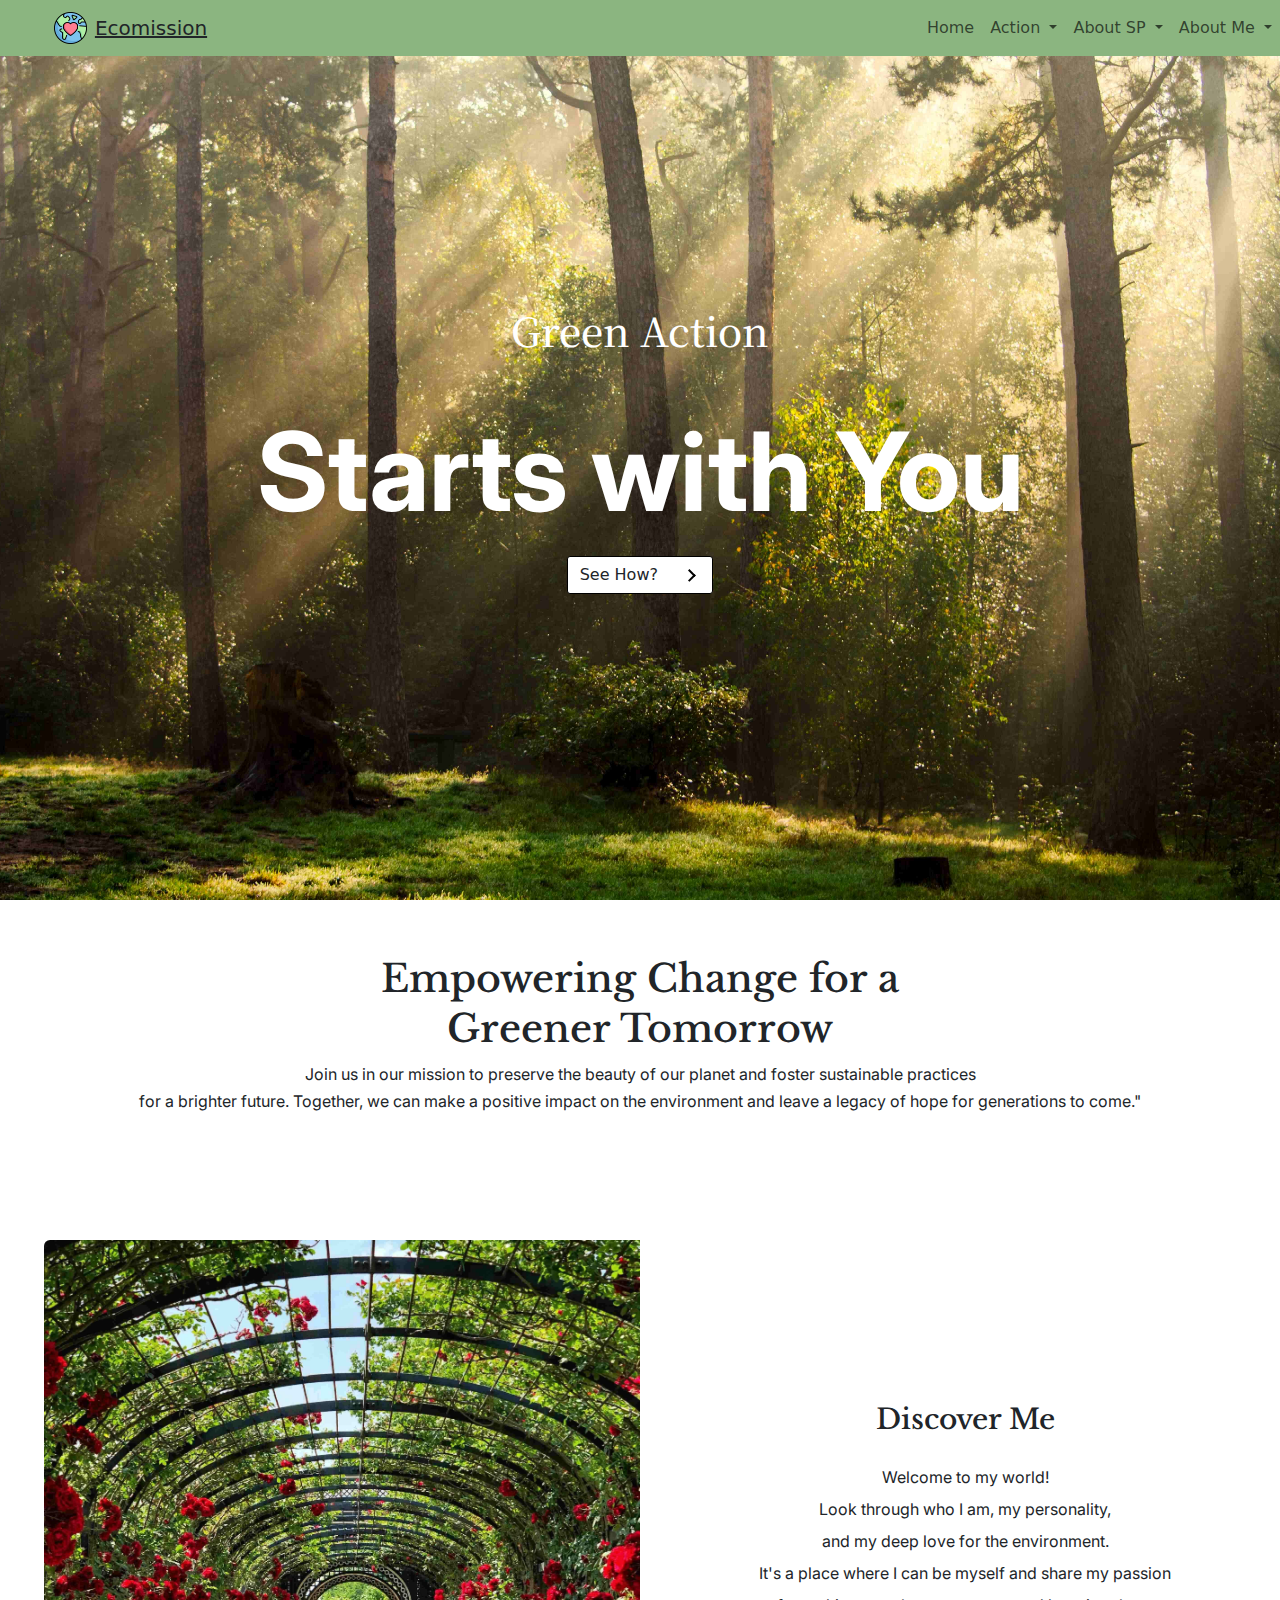
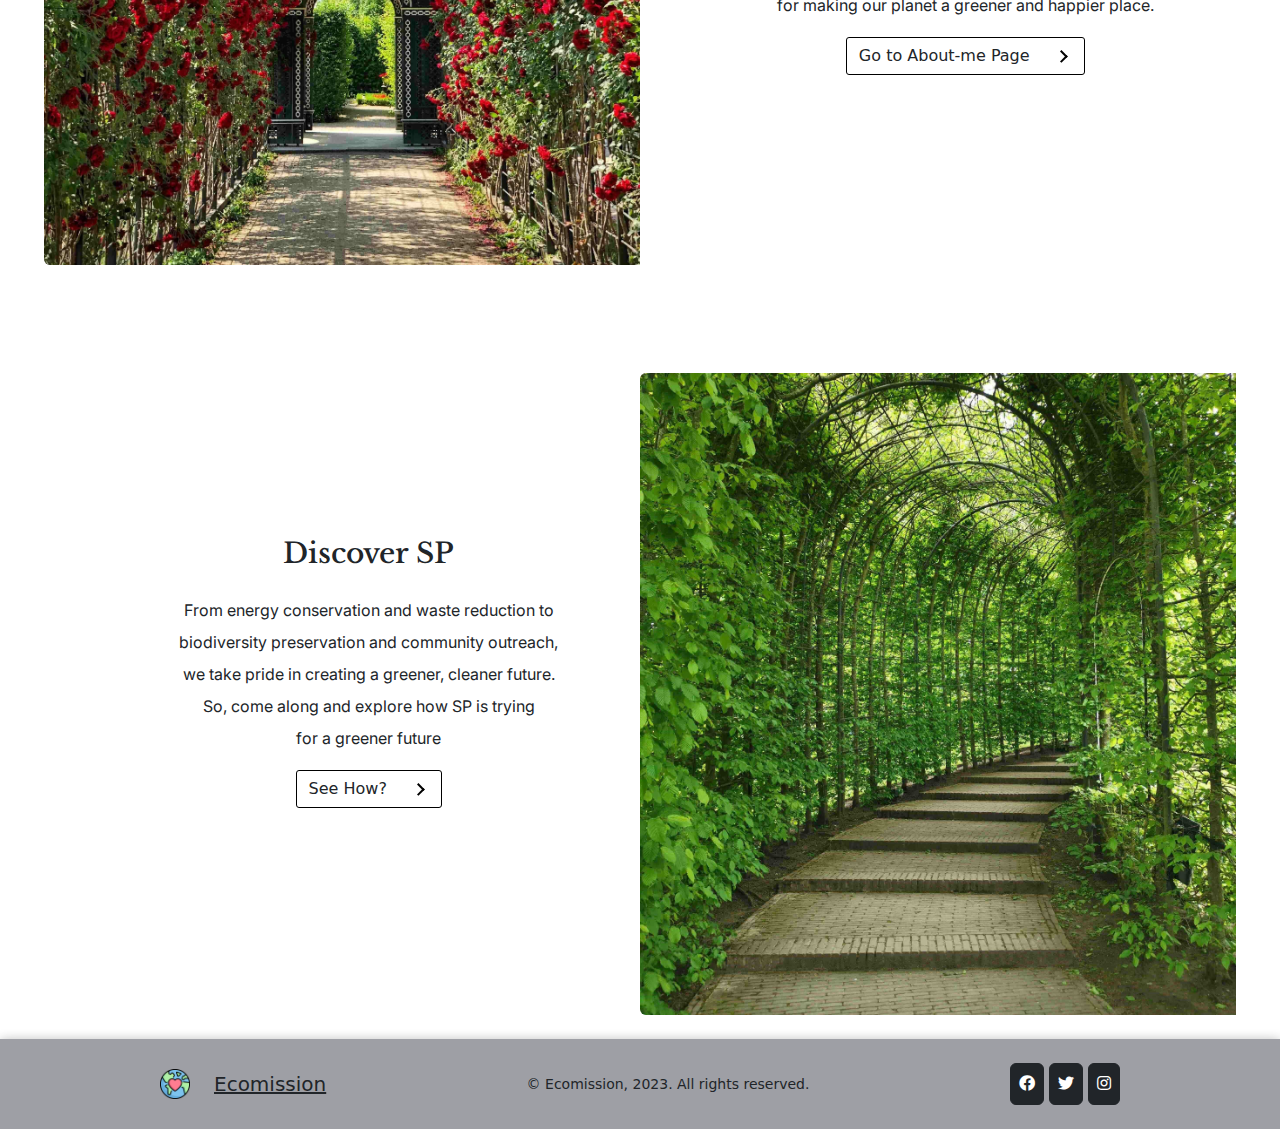
<file: index.html>
<!DOCTYPE html>
<html lang="en">
   <head>
      <meta charset="UTF-8">
      <meta name="viewport" content="width=device-width, initial-scale=1.0">
      <title>Ecomission</title>
      <!-- bootstrap link -->
      <link href="https://cdn.jsdelivr.net/npm/bootstrap@5.3.0/dist/css/bootstrap.min.css" rel="stylesheet">
      <!-- font awsome line -->
      <link href="https://cdnjs.cloudflare.com/ajax/libs/font-awesome/5.15.4/css/all.min.css" rel="stylesheet">
      <!-- css -->
      <link rel="stylesheet" href="css/nature.css">
      <!-- favicon -->
      <link rel="icon" href="images/world.png" type="image/x-icon">
      <!-- google fonts -->
      <link rel="preconnect" href="https://fonts.googleapis.com">
      <link rel="preconnect" href="https://fonts.gstatic.com" crossorigin>
      <link href="https://fonts.googleapis.com/css2?family=Bellota+Text&family=Inter&family=Libre+Baskerville&family=Lobster+Two&family=Niconne&family=Noto+Serif+SC:wght@600&display=swap" rel="stylesheet">
   </head>
   <body>
      <!-- navbar start -->
      <nav class="myNavbar navbar fixed-top navbar navbar-expand-lg navbar-light bg-light">
         <div class="navbar-logo">
            <a href="index.html" class="d-flex align-items-center p-0 text-dark">
            <img id="nav-img" src="images/world.png" alt="Icon">
            <span class="ms-2 h5 mb-0 font-weight-bold">Ecomission</span>
            </a>
         </div>
         <button class="navbar-toggler" type="button" data-bs-toggle="collapse" data-bs-target="#navbarNavDropdown" aria-controls="navbarNavDropdown" aria-expanded="false" aria-label="Toggle navigation">
         <span class="navbar-toggler-icon"></span>
         </button>
         <div class=" collapse navbar-collapse" id="navbarNavDropdown">
            <ul class="ms-auto mb-2 mb-lg-0 navbar-nav">
               <li class="nav-item active">
                  <a class="nav-link" href="index.html">Home <span class="sr-only">(current)</span></a>
               </li>
               <li class="nav-item dropdown">
                  <a class="nav-link dropdown-toggle" href="#" id="navbarDropdownMenuLink-1" data-bs-toggle="dropdown" aria-expanded="false">
                  Action
                  </a>
                  <ul class="dropdown-menu" aria-labelledby="navbarDropdownMenuLink-1">
                     <li><a class="dropdown-item" href="action.html#nav-myGoals">My Goals</a></li>
                     <li><a class="dropdown-item" href="action.html#nav-carousel">Carousel</a></li>
                     <li><a class="dropdown-item" href="action.html#nav-carousel">Tips</a></li>
                  </ul>
               </li>
               <li class="nav-item dropdown">
                  <a class="nav-link dropdown-toggle" href="#" id="navbarDropdownMenuLink-2" data-bs-toggle="dropdown" aria-expanded="false">
                  About SP
                  </a>
                  <ul class="dropdown-menu" aria-labelledby="navbarDropdownMenuLink-2">
                     <li><a class="dropdown-item" href="SP.html#nav-action-SP">SP's Actions</a></li>
                     <li><a class="dropdown-item" href="SP.html#nav-SP-collabs">Collabs</a></li>
                     <li><a class="dropdown-item" href="SP.html#nav-statistics">Statistics</a></li>
                  </ul>
               </li>
               <li class="nav-item dropdown">
                  <a class="nav-link dropdown-toggle" href="#" id="navbarDropdownMenuLink-3" data-bs-toggle="dropdown" aria-expanded="false">
                  About Me
                  </a>
                  <ul class="dropdown-menu" aria-labelledby="navbarDropdownMenuLink-3">
                     <li><a class="dropdown-item" href="me.html#nav-Details">Details</a></li>
                     <li><a class="dropdown-item" href="me.html#nav-Volunteer">Volunteer</a></li>
                     <li><a class="dropdown-item" href="me.html#nav-volunteer">form</a></li>
                  </ul>
            </ul>
         </div>
      </nav>
      <!-- navbar end -->
      <!-- Hero Section -->
      <div class="hero-section">
         <div class="container">
            <div class="row align-items-center">
               <div class=" text-center">
                  <h2 class="greenAction font-weight-bold fs-1">Green Action</h2>
                  <h1 class="Starts" >Starts with You</h1>
                  <a class="btn btn-simple homepage-button -hollow" href="action.html">See How?</a>          
               </div>
            </div>
         </div>
      </div>
      <div class="bd-contain">
         <div class="myRes col-lg-12">
            <div class="container contain-after-hero ">
               <div class="row">
                  <h3 id="b1-text-h3"  class="text-center" >
                     Empowering Change for a  <br>Greener Tomorrow
                  </h3>
                  <p  class="b1-text-p text-center" >
                     Join us in our mission to preserve the beauty of our planet and foster sustainable practices <br> for a brighter future. Together, we can make a positive impact on the environment and leave a legacy of hope for generations to come."
                  </p>
               </div>
            </div>
         </div>
         <!-- ending div of myRes -->
         <!-- first side by side start -->
         <div class="row g-0 myCard">
            <div class="col-md-6">
               <img src="images/must-discover-me-com.jpg" class="img-fluid rounded-start img-" alt="...">
            </div>
            <div class="col-md-6">
               <div class="card-body side-by-side-text text-on-right ">
                  <h3 class="card-title mb-4">Discover Me</h3>
                  <p class="card-text lh-lg">Welcome to my world! <br> Look through who I am, my personality, <br> and my deep love for the environment. <br> It's a place where I can be myself and share my passion <br> for making our planet a greener and happier place. </p>
                  <a class="btn btn-simple homepage-button -hollow" href="me.html">Go to About-me Page</a>          
               </div>
            </div>
         </div>
         <!-- second side by side start -->
         <div >
            <div class="row g-0 myCard ">
               <div class="col-md-6">
                  <div class="card-body side-by-side-text text-on-left">
                     <h3 class="card-title mb-4">Discover SP</h3>
                     <p class="card-text lh-lg"> From energy conservation and waste reduction to <br>  biodiversity preservation and community outreach, <br> we take pride in creating a greener, cleaner future. <br> So, come along and explore how SP is trying  <br> for a greener future</p>
                     <a class="btn btn-simple homepage-button -hollow" href="SP.html">See How?</a>          
                  </div>
               </div>
               <div class="col-md-6">
                  <img src="images/discover-sp.jpg" class="img-fluid rounded-start" alt="...">
               </div>
            </div>
         </div>
         <!-- second side by side end -->
      </div>
      <!-- dive of "bd-contain" -->
      <!-- footer start -->
      <div class="blockcode mt-4">
         <footer class="page-footer shadow">
            <div class=" d-md-flex flex-wrap justify-content-between align-items-center mx-auto py-4 col-md-9">
               <div class=" d-md-flex flex-wrap align-items-center">
                  <a href="index.html" class="d-md-flex align-items-center p-0 text-dark">
                  <img class="footer-img" alt="logo" src="images/world.png" >
                  <span class="ms-4 h5 mb-0 font-weight-bold">Ecomission</span>
                  </a>
               </div>
               <small class="col-sm-3 col-lg-5 footer-text ">&copy; Ecomission, 2023. All rights reserved.</small>
               <div>
                  <div class="  text-lg-center ">
                     <a href="https://www.facebook.com/" class="btn btn-dark btn-flat p-2" target="_blank">
                     <i class="fab fa-facebook"></i>
                     </a>
                     <a href="https://www.facebook.com/" class="btn btn-dark btn-flat p-2" target="_blank">
                     <i class="fab fa-twitter"></i>
                     </a>
                     <a href="https://www.facebook.com/" class="btn btn-dark btn-flat p-2" target="_blank">
                     <i class="fab fa-instagram"></i>
                     </a>
                  </div>
               </div>
            </div>
         </footer>
      </div>
      <!-- footer end -->
      <!-- bootstrap js -->
      <script src="https://cdn.jsdelivr.net/npm/bootstrap@5.3.0/dist/js/bootstrap.bundle.min.js"></script>
   </body>
</html>
</file>
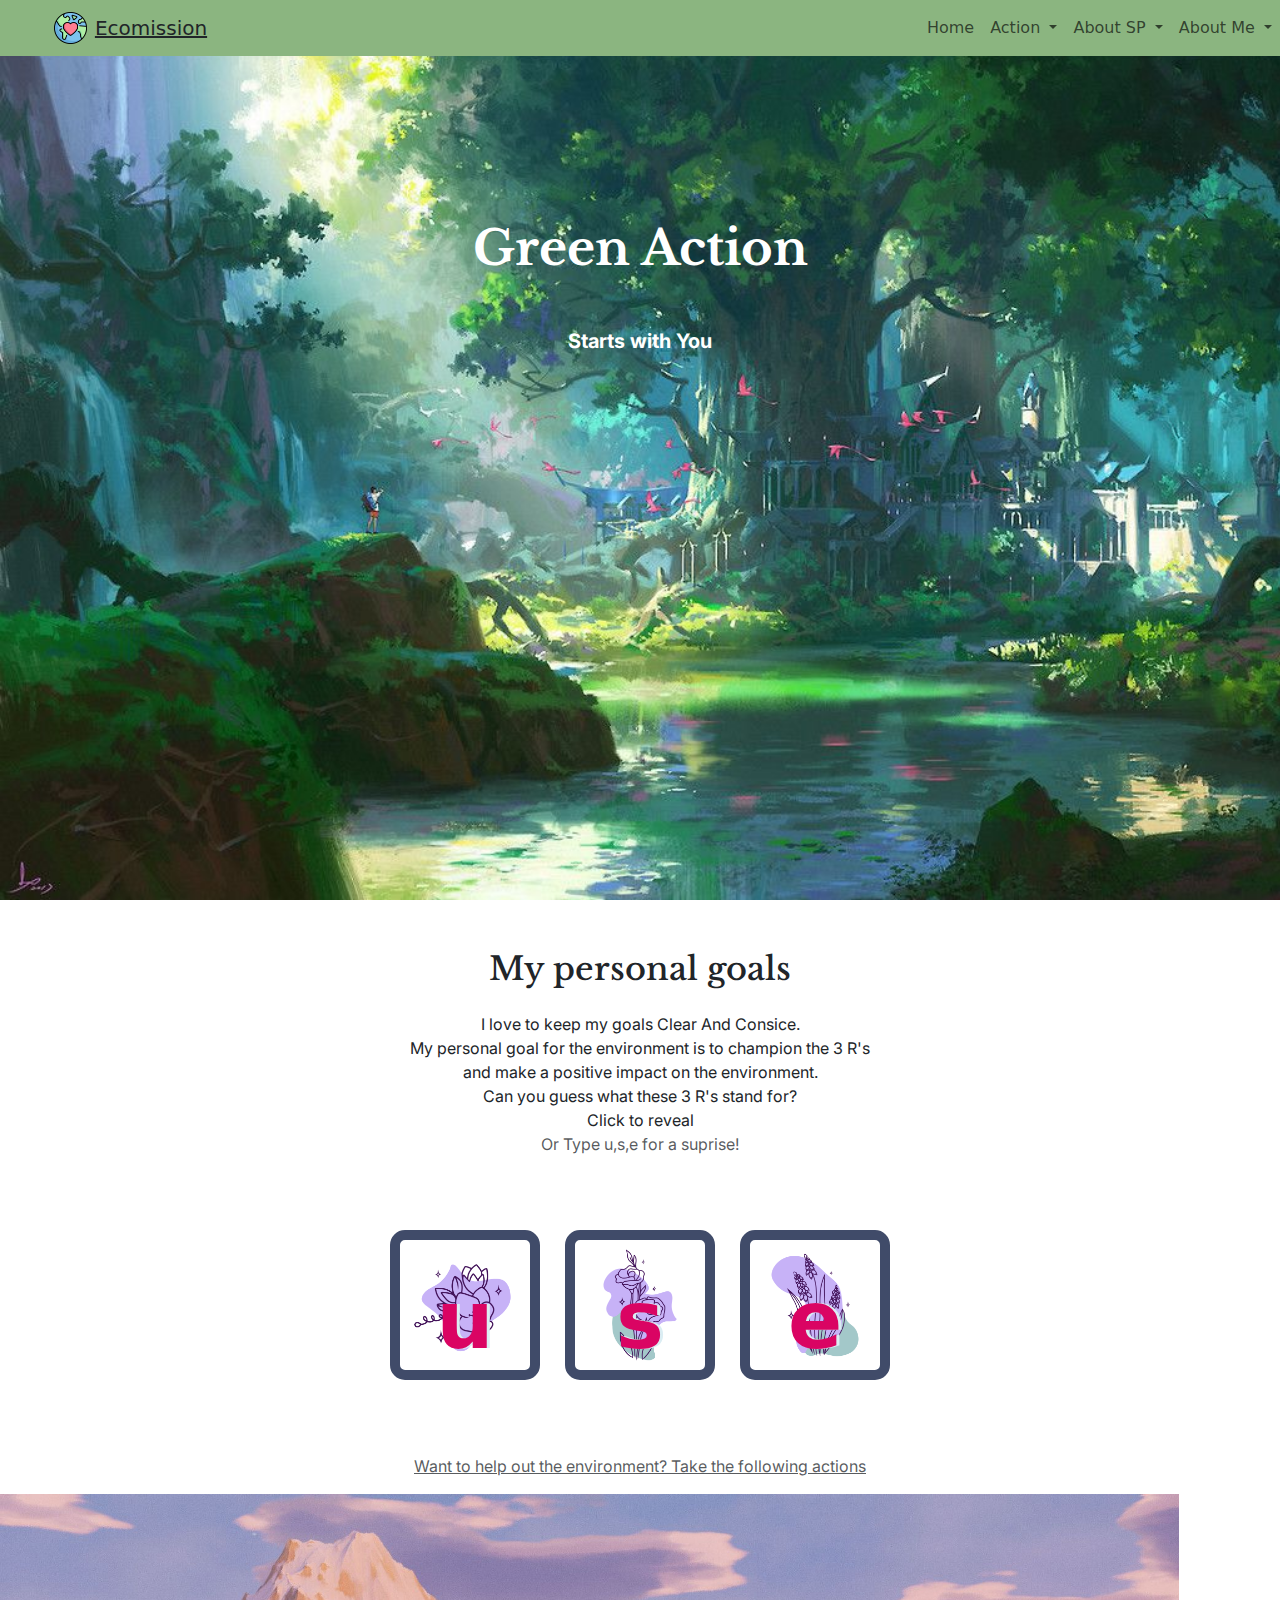
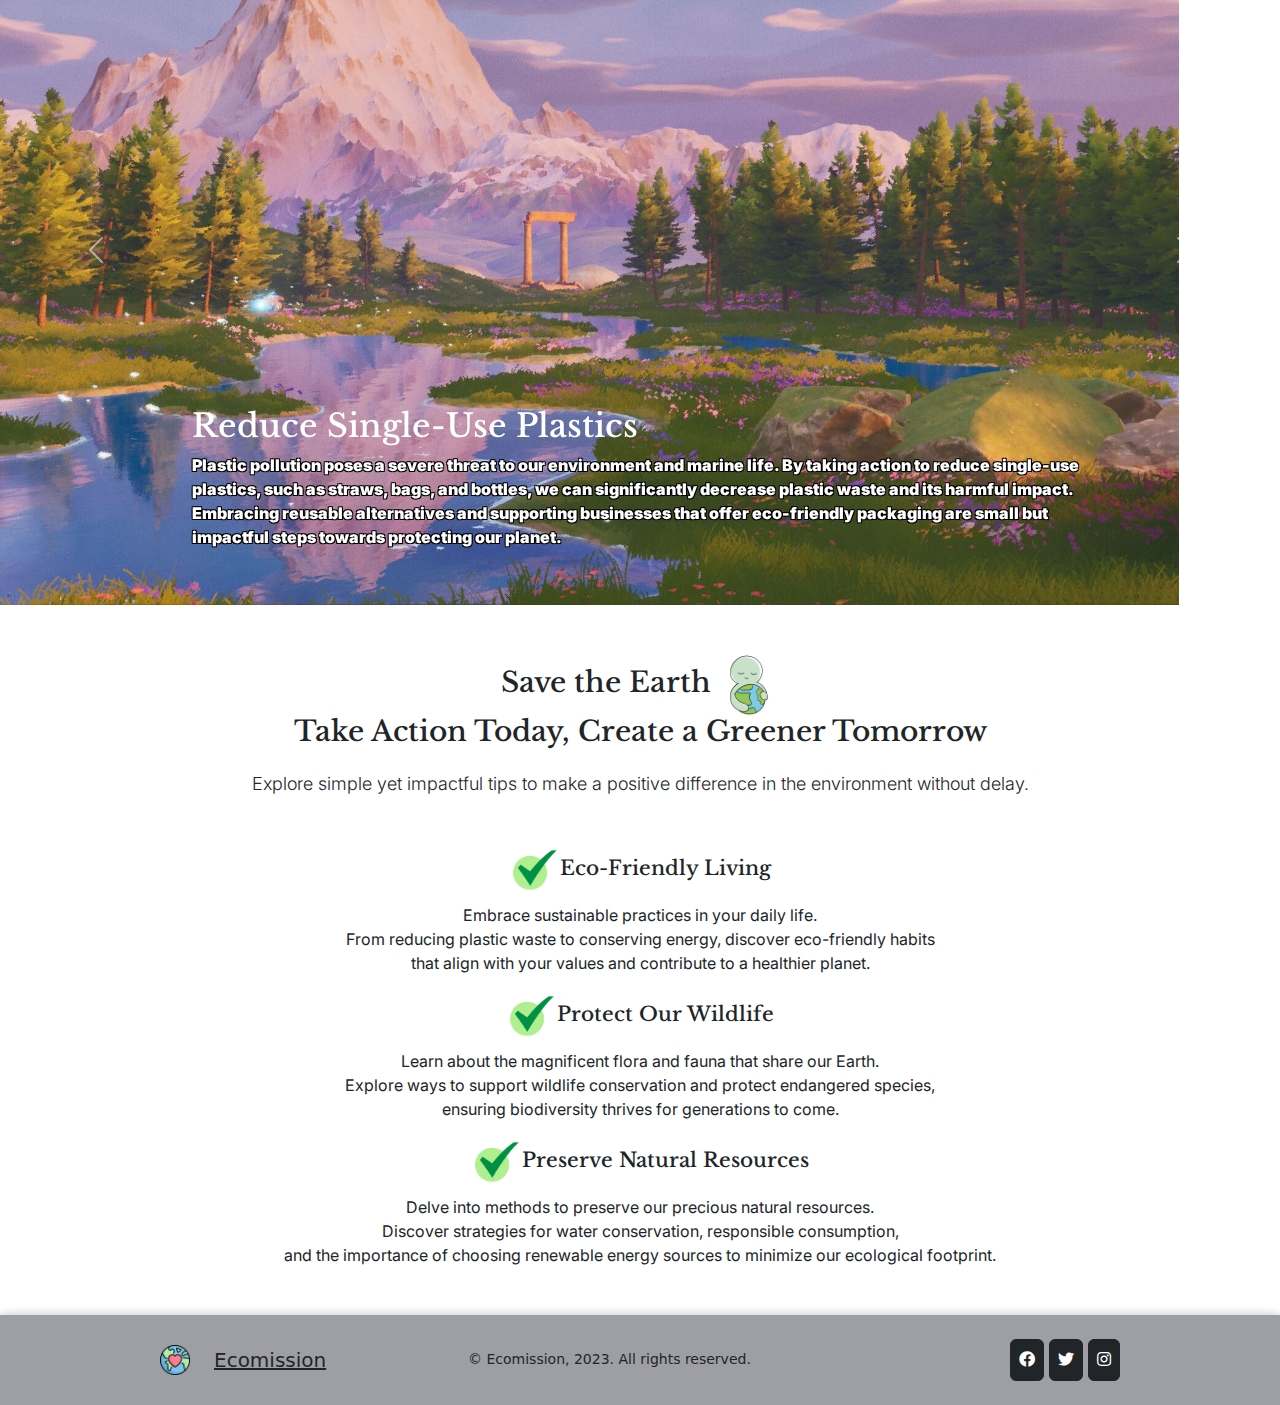
<file: action.html>
<!DOCTYPE html>
<html lang="en">
   <head>
      <meta charset="UTF-8">
      <meta name="viewport" content="width=device-width, initial-scale=1.0">
      <title>Ecomission</title>
      <!-- bootstrap link -->
      <link href="https://cdn.jsdelivr.net/npm/bootstrap@5.3.0/dist/css/bootstrap.min.css" rel="stylesheet">
      <!-- font awsome line -->
      <link href="https://cdnjs.cloudflare.com/ajax/libs/font-awesome/5.15.4/css/all.min.css" rel="stylesheet">
      <!-- css -->
      <link rel="stylesheet" href="css/action.css">
      <!-- favicon -->
      <link rel="icon" href="images/world.png" type="image/x-icon">
      <!-- google fonts -->
      <link rel="preconnect" href="https://fonts.googleapis.com">
      <link rel="preconnect" href="https://fonts.gstatic.com" crossorigin>
      <link href="https://fonts.googleapis.com/css2?family=Bellota+Text&family=Inter&family=Libre+Baskerville&family=Lobster+Two&family=Niconne&display=swap" rel="stylesheet">
   </head>
   <body>
      <!-- navbar start -->
      <nav class="myNavbar navbar fixed-top navbar navbar-expand-lg navbar-light bg-light">
         <div class="navbar-logo">
            <a href="index.html" class="d-flex align-items-center p-0 text-dark">
            <img id="nav-img" src="images/world.png" alt="Icon">
            <span class="ms-2 h5 mb-0 font-weight-bold">Ecomission</span>
            </a>
         </div>
         <button class="navbar-toggler" type="button" data-bs-toggle="collapse" data-bs-target="#navbarNavDropdown" aria-controls="navbarNavDropdown" aria-expanded="false" aria-label="Toggle navigation">
         <span class="navbar-toggler-icon"></span>
         </button>
         <div class=" collapse navbar-collapse" id="navbarNavDropdown">
            <ul class="ms-auto mb-2 mb-lg-0 navbar-nav">
               <li class="nav-item active">
                  <a class="nav-link" href="index.html">Home <span class="sr-only">(current)</span></a>
               </li>
               <li class="nav-item dropdown">
                  <a class="nav-link dropdown-toggle" href="#" id="navbarDropdownMenuLink-1" data-bs-toggle="dropdown" aria-expanded="false">
                  Action
                  </a>
                  <ul class="dropdown-menu" aria-labelledby="navbarDropdownMenuLink-1">
                     <li><a class="dropdown-item" href="action.html#nav-myGoals">My Goals</a></li>
                     <li><a class="dropdown-item" href="action.html#nav-carousel">Carousel</a></li>
                     <li><a class="dropdown-item" href="action.html#nav-carousel">Tips</a></li>
                  </ul>
               </li>
               <li class="nav-item dropdown">
                  <a class="nav-link dropdown-toggle" href="#" id="navbarDropdownMenuLink-2" data-bs-toggle="dropdown" aria-expanded="false">
                  About SP
                  </a>
                  <ul class="dropdown-menu" aria-labelledby="navbarDropdownMenuLink-2">
                     <li><a class="dropdown-item" href="SP.html#nav-action-SP">SP's Actions</a></li>
                     <li><a class="dropdown-item" href="SP.html#nav-SP-collabs">Collabs</a></li>
                     <li><a class="dropdown-item" href="SP.html#nav-statistics">Statistics</a></li>
                  </ul>
               </li>
               <li class="nav-item dropdown">
                  <a class="nav-link dropdown-toggle" href="#" id="navbarDropdownMenuLink-3" data-bs-toggle="dropdown" aria-expanded="false">
                  About Me
                  </a>
                  <ul class="dropdown-menu" aria-labelledby="navbarDropdownMenuLink-3">
                     <li><a class="dropdown-item" href="me.html#nav-Details">Details</a></li>
                     <li><a class="dropdown-item" href="me.html#nav-Volunteer">Volunteer</a></li>
                     <li><a class="dropdown-item" href="me.html#nav-volunteer">form</a></li>
                  </ul>
            </ul>
         </div>
      </nav>
      <!-- navbar end -->
      <!-- hero section start -->
      <div class=" text-center">
         <!-- px-4 py-5 my-5 -->
         <div class="hero-section  ">
            <div class="hero-txt">
               <h1 class="display-5 fw-bold mb-5">Green Action</h1>
               <div class="col-lg-6 mx-auto">
                  <p class="lead mb-4 fw-bold">Starts with You</p>
               </div>
            </div>
         </div>
         <!-- hero section end -->
         <!-- My Goals start -->
         <section id="nav-myGoals">
            <div class="special-text-div">
               <h2 class="special-h2 my-4">My personal goals</h2>
               <p class="special-p">I love to keep my goals Clear And Consice. <br>My personal goal for the environment is to champion the 3 R's <br> and make a positive impact on the environment. <br> Can you guess what these 3 R's stand for? <br>Click to reveal <br> 
                  <span class="text-muted"> Or Type u,s,e for a suprise!</span>
               </p>
            </div>
            <!-- special 2 -->
            <div class="set">
               <button class="u drum  ">u</button>
               <button class="s drum  ">s</button>
               <button class="e drum  ">e</button>
            </div>
            <!-- Modals -->
            <div class="modal col-sm-12 col-md-6" id="reduceModal">
               <div class="modal-dialog">
                  <div id="drum-mod-content" class="modal-content ">
                     <div class="modal-header">
                        <h5 class="modal-title">Reduce</h5>
                        <button type="button" class="close" data-dismiss="modal">&times;</button>
                     </div>
                     <div class="modal-body">
                        <p>
                           Reduce: Embrace the "Reduce" principle by minimizing your waste generation and consumption. Make conscious choices to limit single-use items and opt for eco-friendly alternatives, reducing your environmental impact.
                        </p>
                     </div>
                  </div>
               </div>
            </div>
            <div class="modal col-sm-12 col-md-6 " id="reuseModal">
               <div class="modal-dialog">
                  <div class="modal-content">
                     <div class="modal-header">
                        <h5 class="modal-title">Reuse</h5>
                        <button type="button" class="close" data-dismiss="modal">&times;</button>
                     </div>
                     <div class="modal-body">
                        <p>Reuse: Embrace the "Reuse" mindset by finding creative ways to give new life to items that might otherwise be discarded. Repurpose containers, donate gently used items, or participate in community recycling programs to extend the lifespan of products.</p>
                     </div>
                  </div>
               </div>
            </div>
            <div class="modal col-sm-12 col-md-6" id="recycleModal">
               <div class="modal-dialog">
                  <div class="modal-content">
                     <div class="modal-header">
                        <h5 class="modal-title">Recycle</h5>
                        <button type="button" class="close" data-dismiss="modal">&times;</button>
                     </div>
                     <div class="modal-body">
                        <p>Recycle: Embrace the "Recycle" practice by sorting and recycling materials like paper, plastic, glass, and metal. By doing so, you contribute to the circular economy, conserving resources and reducing the burden on landfills, ultimately helping to protect the planet.
                        </p>
                     </div>
                  </div>
               </div>
            </div>
         </section>
      </div>
      <!-- My goals end -->
      <!--Carousel Wrapper-->
      <section id="nav-carousel" class="mt-5">
         <p class="my-3 text-decoration-underline text-center text-muted">Want to help out the environment? Take the following actions</p>
         <div id="carousel-example-2" class="carousel slide carousel-fade" data-bs-ride="carousel">
            <div class="carousel-inner" role="listbox">
               <div class="carousel-item active">
                  <img class="d-block carousel-edit"  src="images/ArtStation-Explore.jpg" alt="First slide">
                  <div class="carousel-caption text-start">
                     <h2>Reduce Single-Use Plastics</h2>
                     <p class="opacity-1 text-white dark-outline ">Plastic pollution poses a severe threat to our environment and marine life. By taking action to reduce single-use plastics, such as straws, bags, and bottles, we can significantly decrease plastic waste and its harmful impact. Embracing reusable alternatives and supporting businesses that offer eco-friendly packaging are small but impactful steps towards protecting our planet.</p>
                  </div>
               </div>
               <div class="carousel-item">
                  <img class="d-block carousel-edit"  src="images/carousel-11.jpeg" alt="Second slide">
                  <div class="carousel-caption text-start">
                     <h2>Promote Renewable Energy</h2>
                     <p class="opacity-1 text-white dark-outline">Transitioning to renewable energy sources is a vital action in combating climate change and preserving the environment. Embracing solar, wind, and hydroelectric power reduces our reliance on fossil fuels, minimizing greenhouse gas emissions and air pollution. Supporting renewable energy initiatives and advocating for clean energy policies can pave the way towards a sustainable and greener future.
                     </p>
                  </div>
               </div>
               <div class="carousel-item">
                  <img class="d-block carousel-edit" src="images/edit-car-3.jpg" alt="Third slide">
                  <div class="carousel-caption text-start">
                     <h2> Sustainable Consumption and Production</h2>
                     <p class="opacity-1 text-white dark-outline">Adopting sustainable consumption and production practices is vital for minimizing our ecological footprint. By choosing products with eco-friendly certifications, practicing mindful consumption, and recycling responsibly, we can reduce waste and conserve valuable resources. </p>
                  </div>
               </div>
            </div>
            <!--/.Slides-->
            <!--Controls-->
            <a class="carousel-control-prev" href="#carousel-example-2" role="button" data-bs-slide="prev">
            <span class="carousel-control-prev-icon" aria-hidden="true"></span>
            <span class="visually-hidden">Previous</span>
            </a>
            <a class="carousel-control-next" href="#carousel-example-2" role="button" data-bs-slide="next">
            <span class="carousel-control-next-icon" aria-hidden="true"></span>
            <span class="visually-hidden">Next</span>
            </a>
            <!--/.Controls-->
         </div>
      </section>
      <!--/.Carousel Wrapper-->
      <!-- checklist start -->
      <section class="checklist col-sm-12 text-center">
         <div class="checklist-top-text  ">
            <h3 class="checklist-h2 fw-medium lh-3 mb-4">Save the Earth   <img class="img-fluid SavEdit" src="images/environment-protection.png" alt="">
               <br> Take Action Today, Create a Greener Tomorrow
            </h3>
            <p class="checklist-p">Explore simple yet impactful tips to make a positive difference in the environment without delay.</p>
         </div>
         <div class="checklist-section col-sm-12">
            <h5>
               <img class="check-img" src="images/check-mark.png" alt="">Eco-Friendly Living
            </h5>
            <p >Embrace sustainable practices in your daily life. <br> From reducing plastic waste to conserving energy, discover eco-friendly habits  <br> that align with your values and contribute to a healthier planet.</p>
         </div>
         <div class="checklist-section">
            <h5>
               <img class="check-img" src="images/check-mark.png" alt="">Protect Our Wildlife
            </h5>
            <p >Learn about the magnificent flora and fauna that share our Earth. <br> Explore ways to support wildlife conservation and protect endangered species,<br> ensuring biodiversity thrives for generations to come.</p>
         </div>
         <div class="checklist-section">
            <h5>
               <img class="check-img" src="images/check-mark.png" alt="">Preserve Natural Resources
            </h5>
            <p >Delve into methods to preserve our precious natural resources. <br>Discover strategies for water conservation, responsible consumption, <br> and the importance of choosing renewable energy sources to minimize our ecological footprint.</p>
         </div>
      </section>
      <!-- checklist end -->
      <!-- footer start -->
      <div class="blockcode mt-5 ">
         <footer class="page-footer shadow">
            <div class=" d-md-flex flex-wrap justify-content-between align-items-center mx-auto py-4 col-md-9">
               <div class=" d-md-flex flex-wrap align-items-center">
                  <a href="index.html" class="d-md-flex align-items-center p-0 text-dark">
                  <img class="footer-img" alt="logo" src="images/world.png" >
                  <span class="ms-4 h5 mb-0 font-weight-bold">Ecomission</span>
                  </a>
               </div>
               <small class="col-sm-3 col-lg-5 footer-text ">&copy; Ecomission, 2023. All rights reserved.</small>
               <div>
                  <div class="  text-lg-center ">
                     <a href="https://www.facebook.com/" class="btn btn-dark btn-flat p-2" target="_blank">
                     <i class="fab fa-facebook"></i>
                     </a>
                     <a href="https://www.facebook.com/" class="btn btn-dark btn-flat p-2" target="_blank">
                     <i class="fab fa-twitter"></i>
                     </a>
                     <a href="https://www.facebook.com/" class="btn btn-dark btn-flat p-2" target="_blank">
                     <i class="fab fa-instagram"></i>
                     </a>
                  </div>
               </div>
            </div>
         </footer>
      </div>
      <!-- footer end -->
      <!-- bootstrap link -->
      <script src="https://cdn.jsdelivr.net/npm/bootstrap@5.0.0-beta3/dist/js/bootstrap.bundle.min.js" integrity="sha384-JEW9xMcG8R+pH31jmWH6WWP0WintQrMb4s7ZOdauHnUtxwoG2vI5DkLtS3qm9Ekf" crossorigin="anonymous"></script>
      <!-- javascript links -->
      <script src="javascript/button.js" ></script>
   </body>
</html>
</file>
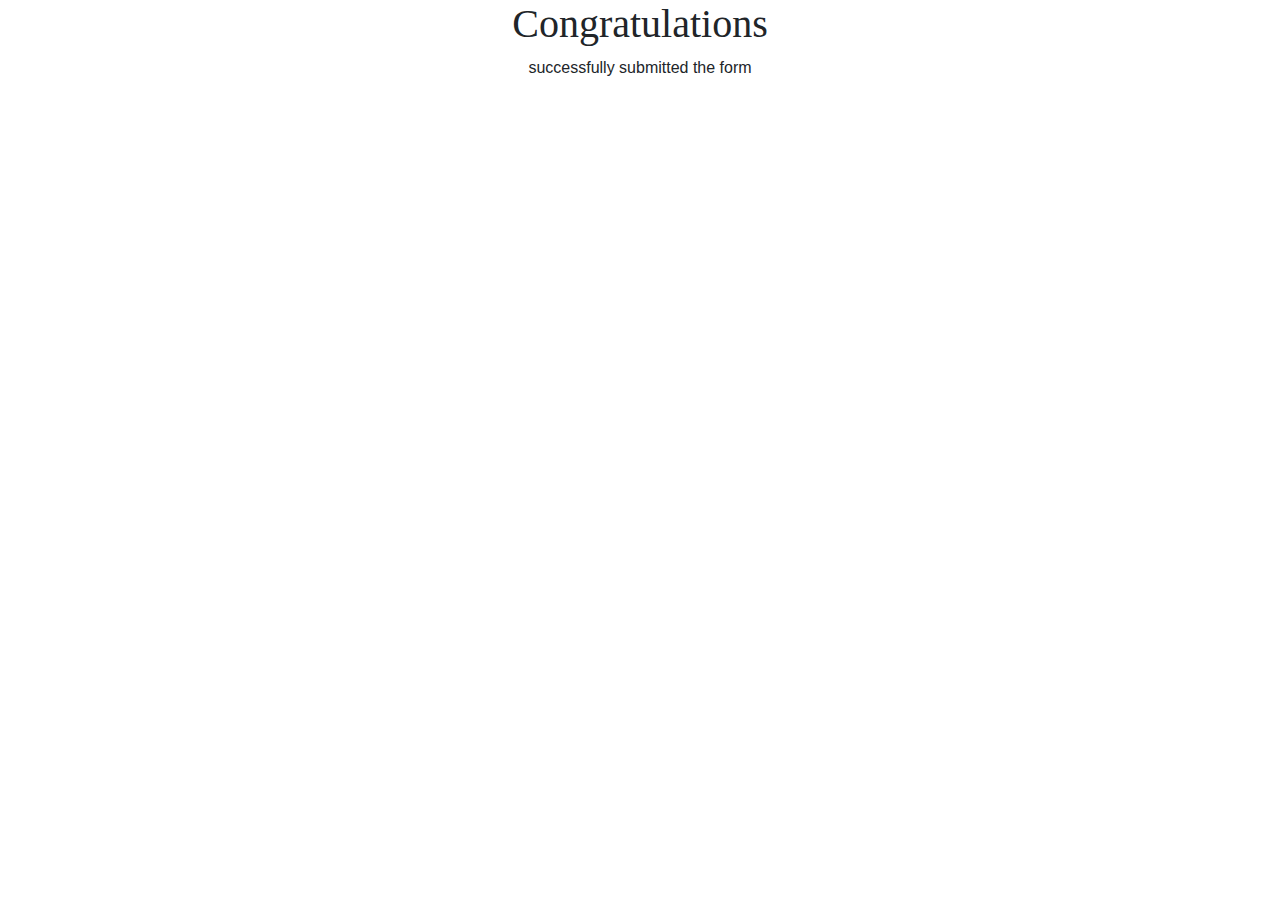
<file: form-destination.html>
<!DOCTYPE html>
<html lang="en">
   <head>
      <meta charset="UTF-8">
      <meta name="viewport" content="width=device-width, initial-scale=1.0">
      <title>Ecomission</title>
      <!-- bootstrap link -->
      <link href="https://cdn.jsdelivr.net/npm/bootstrap@5.3.0/dist/css/bootstrap.min.css" rel="stylesheet">
      <!-- font awsome line -->
      <link href="https://cdnjs.cloudflare.com/ajax/libs/font-awesome/5.15.4/css/all.min.css" rel="stylesheet">
      <!-- css -->
      <link rel="stylesheet" href="css/sp.css">
      <link rel="icon" href="images/world.png" type="image/x-icon">
   </head>
   <body>

    <h1 class="text-center"> Congratulations </h1>
    <p  class="text-center">successfully submitted the form </p>

</body>
</html>
</file>
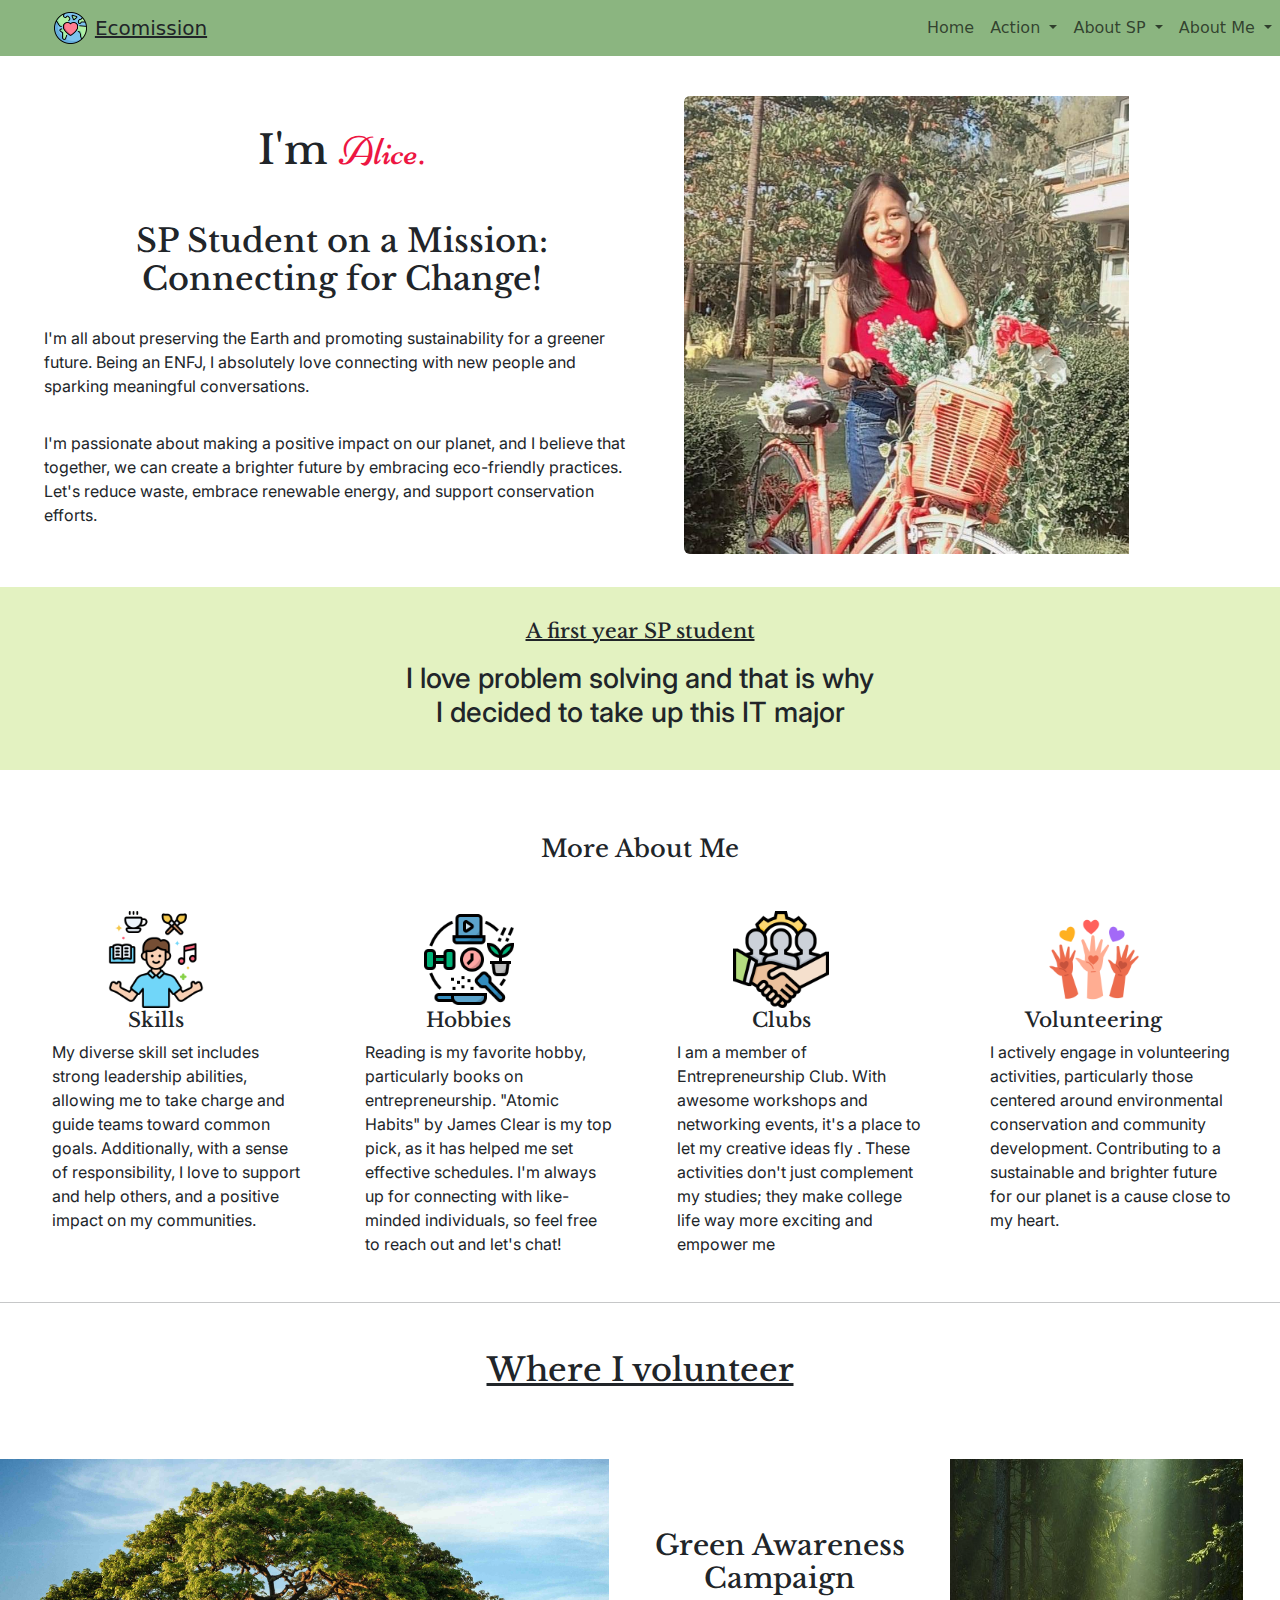
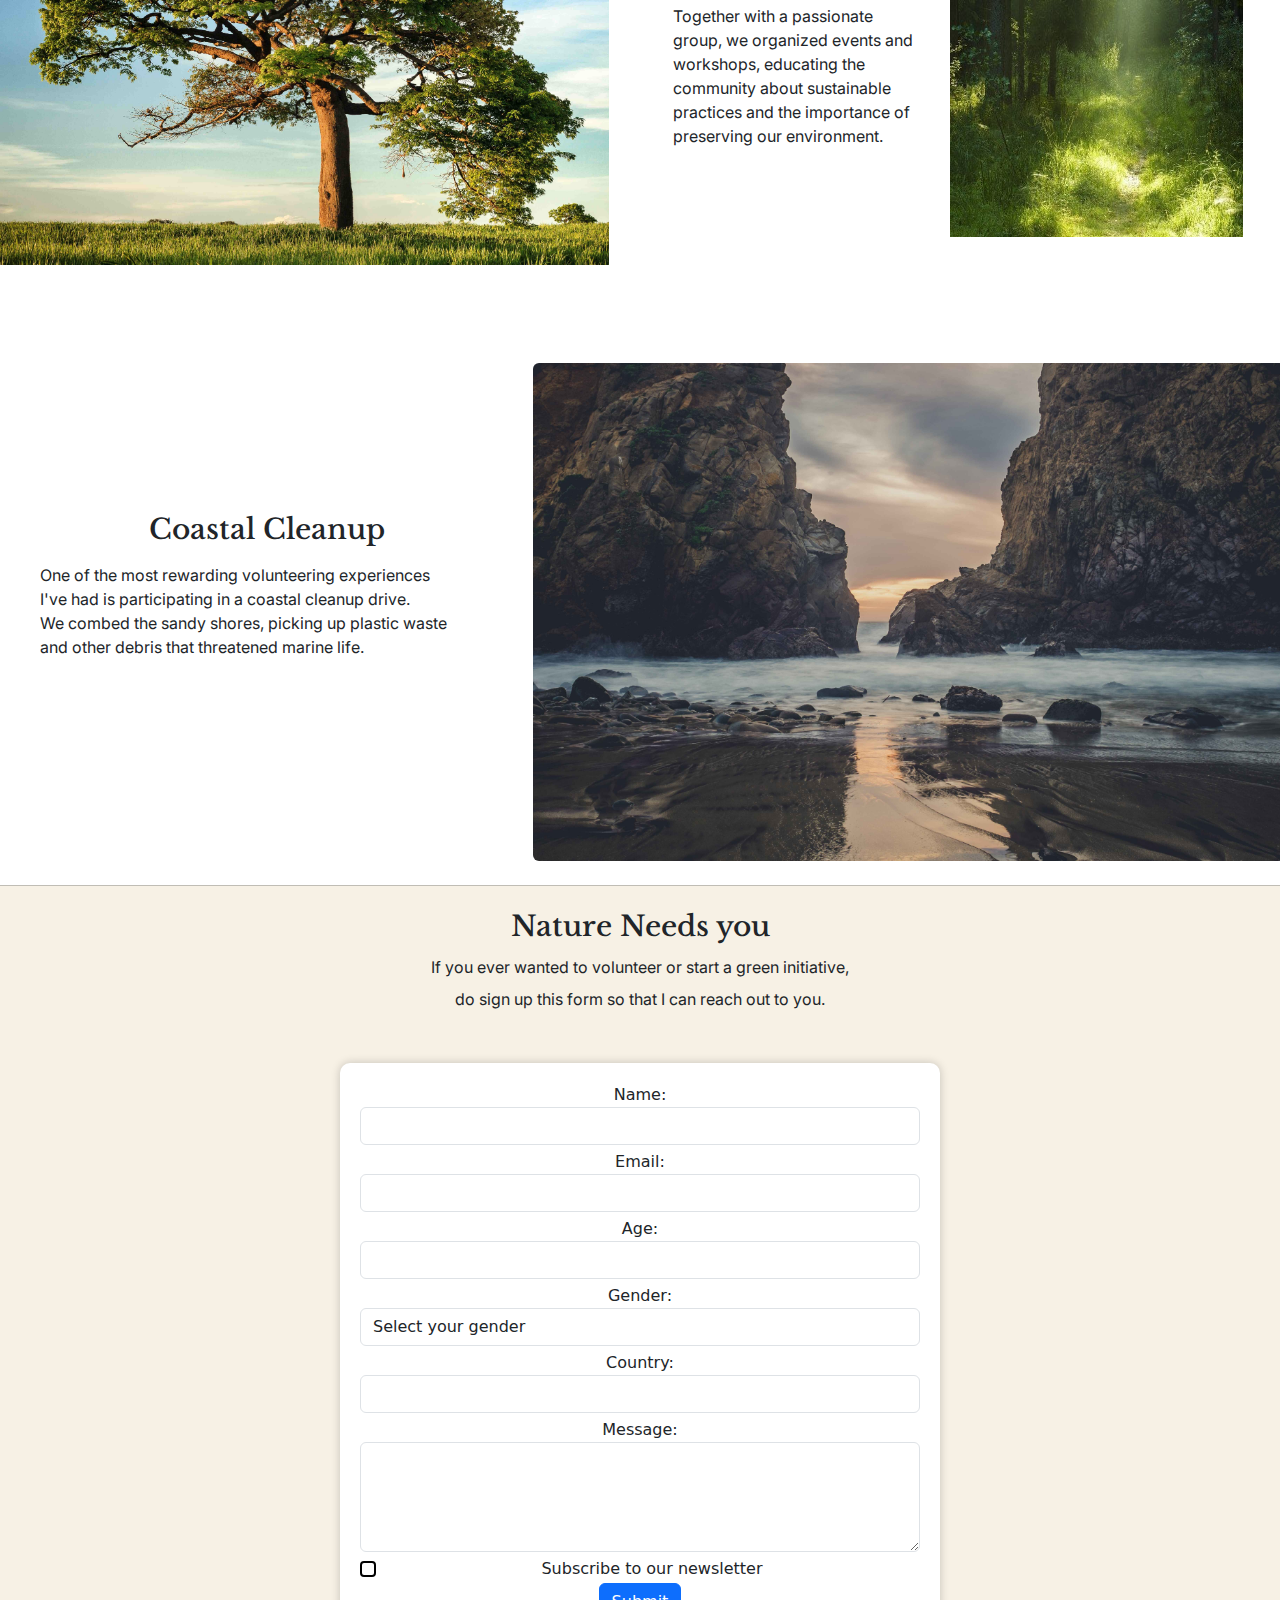
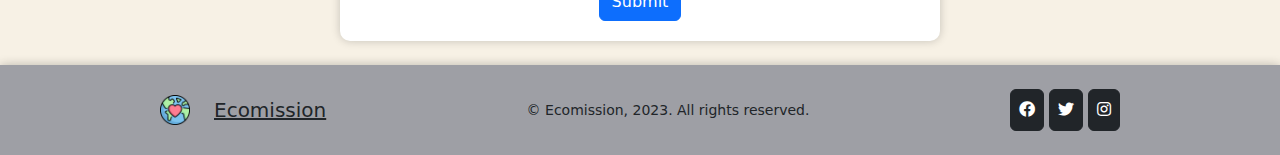
<file: me.html>
<!DOCTYPE html>
<html lang="en">
   <head>
      <meta charset="UTF-8">
      <meta name="viewport" content="width=device-width, initial-scale=1.0">
      <title>Nature Conservancy Navbar</title>
      <!-- bootstrap link -->
      <link href="https://cdn.jsdelivr.net/npm/bootstrap@5.3.0/dist/css/bootstrap.min.css" rel="stylesheet">
      <!-- font awsome line -->
      <link href="https://cdnjs.cloudflare.com/ajax/libs/font-awesome/5.15.4/css/all.min.css" rel="stylesheet">
      <!-- css -->
      <link rel="stylesheet" href="css/me.css">
      <!-- favicon -->
      <link rel="icon" href="images/world.png" type="image/x-icon">
      <!-- google fonts -->
      <link rel="preconnect" href="https://fonts.googleapis.com">
      <link rel="preconnect" href="https://fonts.gstatic.com" crossorigin>
      <link href="https://fonts.googleapis.com/css2?family=Bellota+Text&family=Inter&family=Libre+Baskerville&family=Lobster+Two&family=Niconne&display=swap" rel="stylesheet">
   </head>
   <body>
      <!-- navbar start -->
      <nav class="myNavbar navbar fixed-top navbar navbar-expand-lg navbar-light bg-light">
         <div class="navbar-logo">
            <a href="index.html" class="d-flex align-items-center p-0 text-dark">
            <img id="nav-img" src="images/world.png" alt="Icon">
            <span class="ms-2 h5 mb-0 font-weight-bold">Ecomission</span>
            </a>
         </div>
         <button class="navbar-toggler" type="button" data-bs-toggle="collapse" data-bs-target="#navbarNavDropdown" aria-controls="navbarNavDropdown" aria-expanded="false" aria-label="Toggle navigation">
         <span class="navbar-toggler-icon"></span>
         </button>
         <div class=" collapse navbar-collapse" id="navbarNavDropdown">
            <ul class="ms-auto mb-2 mb-lg-0 navbar-nav">
               <li class="nav-item active">
                  <a class="nav-link" href="index.html">Home <span class="sr-only">(current)</span></a>
               </li>
               <li class="nav-item dropdown">
                  <a class="nav-link dropdown-toggle" href="#" id="navbarDropdownMenuLink-1" data-bs-toggle="dropdown" aria-expanded="false">
                  Action
                  </a>
                  <ul class="dropdown-menu" aria-labelledby="navbarDropdownMenuLink-1">
                     <li><a class="dropdown-item" href="action.html#nav-myGoals">My Goals</a></li>
                     <li><a class="dropdown-item" href="action.html#nav-carousel">Carousel</a></li>
                     <li><a class="dropdown-item" href="action.html#nav-carousel">Tips</a></li>
                  </ul>
               </li>
               <li class="nav-item dropdown">
                  <a class="nav-link dropdown-toggle" href="#" id="navbarDropdownMenuLink-2" data-bs-toggle="dropdown" aria-expanded="false">
                  About SP
                  </a>
                  <ul class="dropdown-menu" aria-labelledby="navbarDropdownMenuLink-2">
                     <li><a class="dropdown-item" href="SP.html#nav-action-SP">SP's Actions</a></li>
                     <li><a class="dropdown-item" href="SP.html#nav-SP-collabs">Collabs</a></li>
                     <li><a class="dropdown-item" href="SP.html#nav-statistics">Statistics</a></li>
                  </ul>
               </li>
               <li class="nav-item dropdown">
                  <a class="nav-link dropdown-toggle" href="#" id="navbarDropdownMenuLink-3" data-bs-toggle="dropdown" aria-expanded="false">
                  About Me
                  </a>
                  <ul class="dropdown-menu" aria-labelledby="navbarDropdownMenuLink-3">
                     <li><a class="dropdown-item" href="me.html#nav-Details">Details</a></li>
                     <li><a class="dropdown-item" href="me.html#nav-Volunteer">Volunteer</a></li>
                     <li><a class="dropdown-item" href="me.html#nav-volunteer">form</a></li>
                  </ul>
            </ul>
         </div>
      </nav>
      <!-- navbar end -->
      <!-- hero section start -->
      <section>
         <div class="row g-0 mt-5">
            <div class="col-md-6 col-sm-4">
               <div class="card-body hero-txt ">
                  <div class="hero-h1 ">
                     <h1 class="first-hero">I'm <span class="myName">Alice.</span></h1>
                     <h2 class="card-title "> <br>SP Student on a Mission: Connecting for Change!</h2>
                  </div>
                  <p class="card-text hero-p">I'm all about preserving the Earth and promoting sustainability for a greener future. Being an ENFJ, I absolutely love connecting with new people and sparking meaningful conversations.</p>
                  <p class="card-text hero-p"> I'm passionate about making a positive impact on our planet, and I believe that together, we can create a brighter future by embracing eco-friendly practices. Let's reduce waste, embrace renewable energy, and support conservation efforts.</p>
               </div>
            </div>
            <div class="col-lg-5 col-md-4 ">
               <img src="images/myFbPhp.jpg" class="hero-img img-fluid rounded-start col-lg-10 mt-5" alt="...">
            </div>
         </div>
      </section>
      <!-- hero section end -->
      <div class="after-hero-enclose">
         <h5 class="after-hero-h5">A first year SP student</h5>
         <h3 class="after-h-text">I love problem solving and that is why <br>I decided to take up this IT major</h3>
      </div>
      <!-- topics start -->
      <section class="nav-Details">
         <h4 class="mb-5 font-italic">More About Me</h4>
         <div class="row 3 sideThree  ">
            <div class="col-lg-3 col-md-6 col-sm-12 ">
               <img class="col-lg-4 img-fluid" src="images/mental-health.png" alt="">
               <h5 class="special-h5">Skills</h5>
               <p class="text-on-left">My diverse skill set includes strong leadership abilities, allowing me to take charge and guide teams toward common goals. 
                  Additionally, with a sense of responsibility, I love to support and help others, and a positive impact on my communities.
               </p>
            </div>
            <div class="col-lg-3 col-md-6 col-sm-12">
               <img class="col-lg-4 img-fluid" src="images/hobbies.png" alt="">
               <h5 class="special-h5">Hobbies</h5>
               <p class="text-on-left">Reading is my favorite hobby, particularly books on entrepreneurship. "Atomic Habits" by James Clear is my top pick, as it has helped me set effective schedules. I'm always up for connecting with like-minded individuals, so feel free to reach out and let's chat! </p>
            </div>
            <div class="col-lg-3 col-md-6 col-sm-12">
               <img class="col-lg-4 img-fluid" src="images/team.png" alt="">
               <h5 class="special-h5">Clubs</h5>
               <p class="text-on-left">I am a member of Entrepreneurship Club. With awesome workshops and networking events, it's a place to let my creative ideas fly . These activities don't just complement my studies; they make college life way more exciting and empower me</p>
            </div>
            <div class=" col-lg-3 col-md-6 col-sm-12">
               <img class="col-lg-4 img-fluid" src="images/volunteer-1.png" alt="">
               <h5>Volunteering</h5>
               <p class="text-on-left">I actively engage in volunteering activities, particularly those centered around environmental conservation and community development. Contributing to a sustainable and brighter future for our planet is a cause close to my heart.
               </p>
            </div>
         </div>
      </section>
      <!-- ending div of topic-card-contain -->
      <section id="nav-Volunteer">
         <hr class="my-4 bg-black">
         <h2 class="my-5 whereVol">Where I volunteer</h2>
         <!-- 3 section start -->
         <div class="row threeSec">
            <div class="col-lg-6">
               <img class="img-fluid" id="threeSec1" src="images/me-3.jpg" alt="">
            </div>
            <div class="threeSecMid col-lg-3 col-md-6 ">
               <div class="awareness"></div>
               <h3>Green Awareness Campaign</h3>
               <p class="awareness-p text-on-left ">Together with a passionate group, we organized events and workshops, educating the community about sustainable practices and the importance of preserving our environment. </p>
            </div>
            <div class="col-lg-3 col-md-6">
               <img class="img-fluid"  id="threeSec2"  src="images/me-leftSide.jpg" alt="">
            </div>
         </div>
         <!-- 3 section end -->
         <!-- card start -->
         <div class="row g-0 bottom-card">
            <div class="col-md-5">
               <div class="card-body clean-up-enclose ml-5 ">
                  <h3 class="card-title mb-3"> Coastal Cleanup </h3>
                  <p class="text-on-left ">One of the most rewarding volunteering experiences <br> I've had is participating in a coastal cleanup drive. <br>We combed the sandy shores, picking up plastic waste <br> and other debris that threatened marine life.  </p>
               </div>
            </div>
            <div class="col-md-7">
               <img src="images/coastal-cleanup.jpg" class="Mycard-img img-fluid rounded-start " alt="...">
            </div>
         </div>
      </section>
      <!-- card end -->
      <section id="nav-volunteer" class="pb-4">
         <hr class="my-4 bg-black">
         <!-- form start -->
         <div>
            <h3>Nature Needs you</h3>
            <p class="Nature-need-p lh-lg">If you ever wanted to volunteer or start a green initiative, <br> do sign up this form so that I can reach out to you. </p>
         </div>
         <div class="container mt-5">
            <form id="saveEarthForm" class="needs-validation" onsubmit="return validateForm()" action="form-destination.html" novalidate>
               <div class="form-group">
                  <label for="name">Name:</label>
                  <input type="text" class="form-control" id="name" name="name" required>
                  <div class="error-message" id="nameError"></div>
               </div>
               <div class="form-group">
                  <label for="email">Email:</label>
                  <input type="email" class="form-control" id="email" name="email" required>
                  <div class="error-message" id="emailError"></div>
               </div>
               <div class="form-group">
                  <label for="age">Age:</label>
                  <input type="number" class="form-control" id="age" name="age" min="18" max="100" required>
                  <div class="error-message" id="ageError"></div>
               </div>
               <div class="form-group">
                  <label for="gender">Gender:</label>
                  <select class="form-control" id="gender" name="gender" required>
                     <option value="" selected disabled>Select your gender</option>
                     <option value="male">Male</option>
                     <option value="female">Female</option>
                     <option value="other">Other</option>
                  </select>
                  <div class="error-message" id="genderError"></div>
               </div>
               <div class="form-group">
                  <label for="country">Country:</label>
                  <input type="text" class="form-control" id="country" name="country" required>
                  <div class="error-message" id="countryError"></div>
               </div>
               <div class="form-group">
                  <label for="message">Message:</label>
                  <textarea class="form-control" id="message" name="message" rows="4" required></textarea>
                  <div class="error-message" id="messageError"></div>
               </div>
               <div class="form-group form-check text-center">
                  <input type="checkbox" class="form-check-input" id="subscribe" name="subscribe">
                  <label class=" form-check-label" for="subscribe">Subscribe to our newsletter</label>
               </div>
               <button type="submit" class="btn btn-primary">Submit</button>
            </form>
         </div>
      </section>
      <!-- form end -->
      <!-- footer start -->
      <div class="blockcode ">
         <footer class="shadow page-footer">
            <div class="   d-md-flex flex-wrap justify-content-between align-items-center mx-auto py-4 col-md-9">
               <div class=" d-md-flex flex-wrap align-items-center">
                  <a href="index.html" class="d-md-flex align-items-center p-0 text-dark">
                  <img class="footer-img" alt="logo" src="images/world.png" >
                  <span class="ms-4 h5 mb-0 font-weight-bold eco">Ecomission</span>
                  </a>
               </div>
               <small class="col-sm-3 col-lg-5 footer-text ">&copy; Ecomission, 2023. All rights reserved.</small>
               <div>
                  <div class="  text-lg-center ">
                     <a href="https://www.facebook.com/" class="btn btn-dark btn-flat p-2" target="_blank">
                     <i class="fab fa-facebook"></i>
                     </a>
                     <a href="https://www.facebook.com/" class="btn btn-dark btn-flat p-2" target="_blank">
                     <i class="fab fa-twitter"></i>
                     </a>
                     <a href="https://www.facebook.com/" class="btn btn-dark btn-flat p-2" target="_blank">
                     <i class="fab fa-instagram"></i>
                     </a>
                  </div>
               </div>
            </div>
         </footer>
      </div>
      <!-- footer end -->
      <!-- bootstrap link -->
      <script src="https://cdn.jsdelivr.net/npm/bootstrap@5.0.0-beta3/dist/js/bootstrap.bundle.min.js" integrity="sha384-JEW9xMcG8R+pH31jmWH6WWP0WintQrMb4s7ZOdauHnUtxwoG2vI5DkLtS3qm9Ekf" crossorigin="anonymous"></script>      <!-- custom js link -->
      <script  src="javascript/form2.js"></script>
   </body>
</html>
</file>
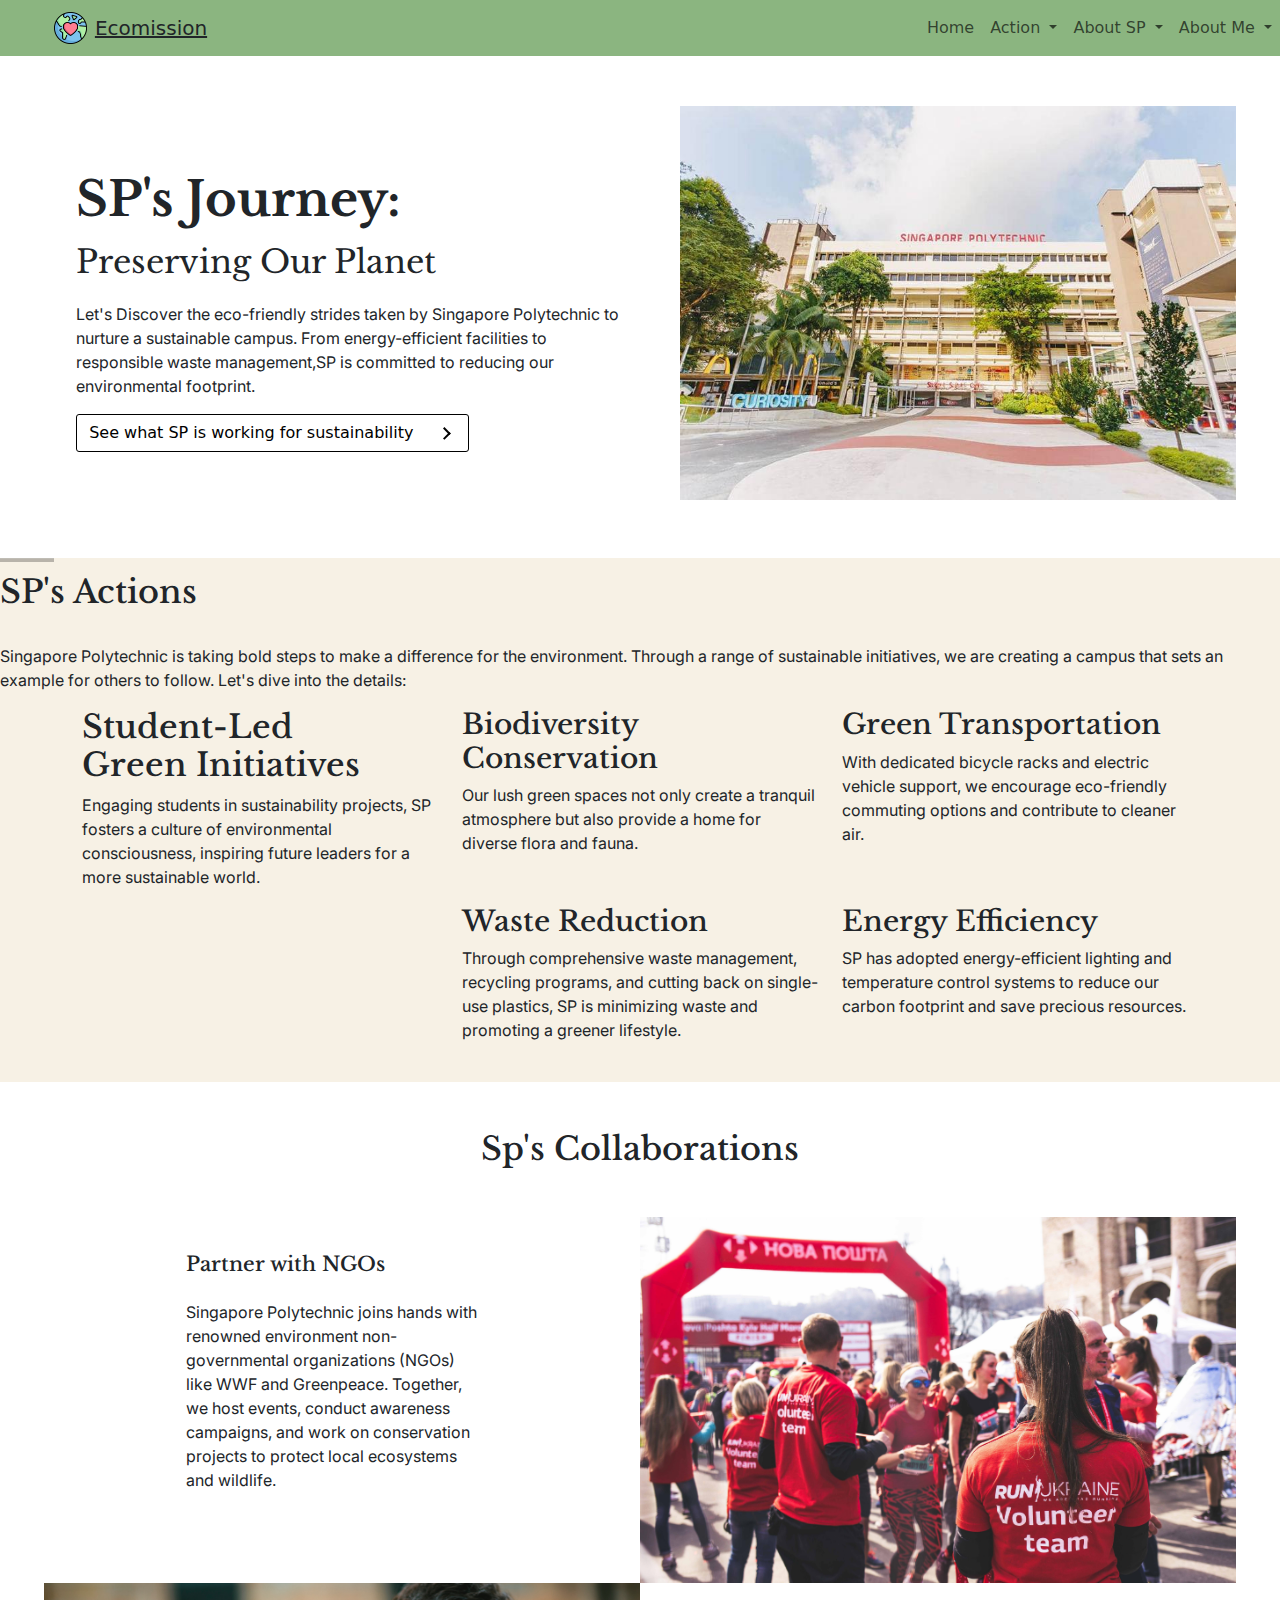
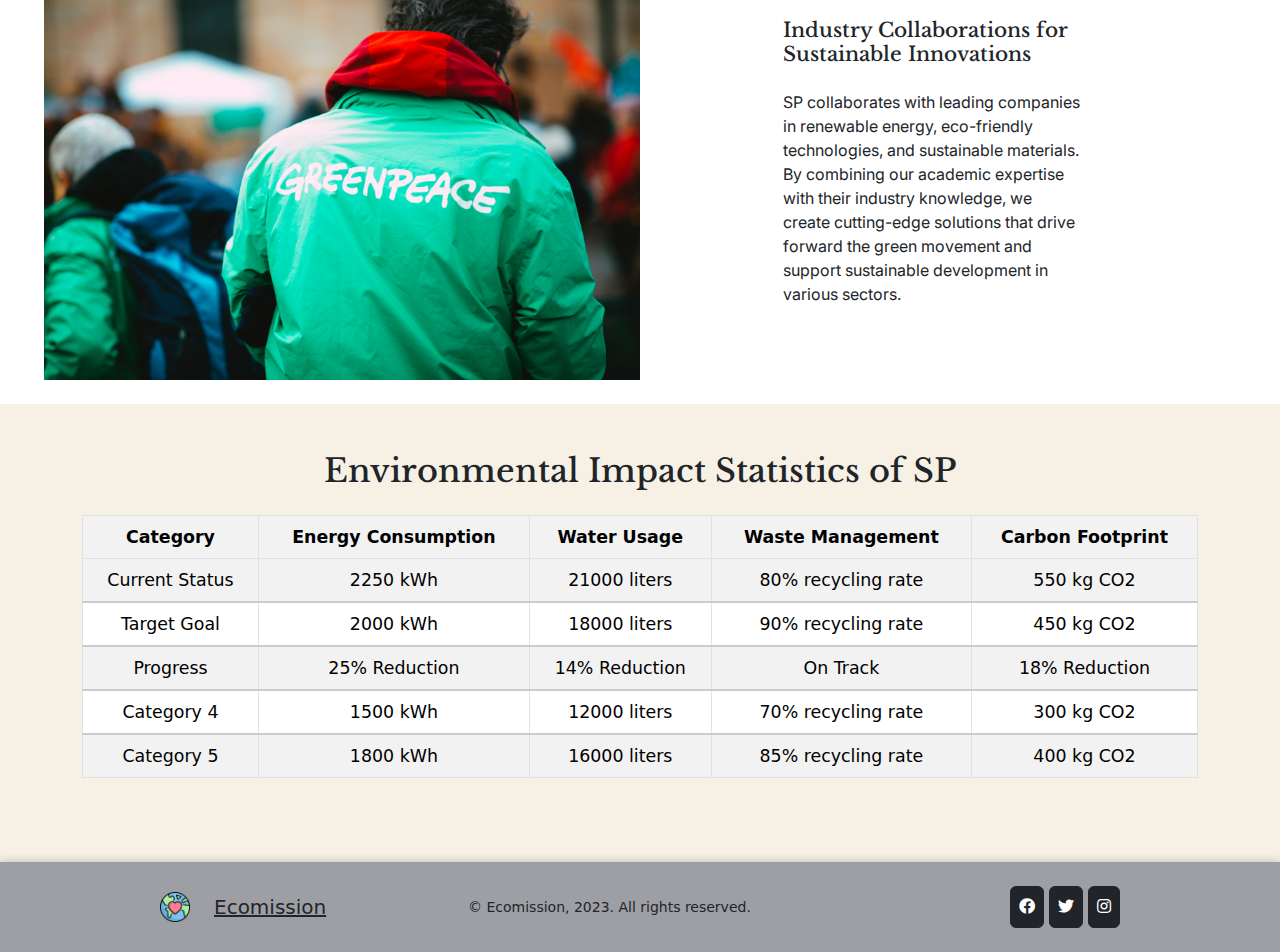
<file: SP.html>
<!DOCTYPE html>
<html lang="en">
   <head>
      <meta charset="UTF-8">
      <meta name="viewport" content="width=device-width, initial-scale=1.0">
      <title>Ecomission</title>
      <!-- bootstrap link -->
      <link href="https://cdn.jsdelivr.net/npm/bootstrap@5.3.0/dist/css/bootstrap.min.css" rel="stylesheet">
      <!-- font awsome line -->
      <link href="https://cdnjs.cloudflare.com/ajax/libs/font-awesome/5.15.4/css/all.min.css" rel="stylesheet">
      <!-- css -->
      <link rel="stylesheet" href="css/sp.css">
      <!-- favicon -->
      <link rel="icon" href="images/world.png" type="image/x-icon">
      <!-- google fonts -->
      <link rel="preconnect" href="https://fonts.googleapis.com">
      <link rel="preconnect" href="https://fonts.gstatic.com" crossorigin>
      <link href="https://fonts.googleapis.com/css2?family=Bellota+Text&family=Inter&family=Libre+Baskerville&family=Lobster+Two&family=Niconne&family=Noto+Serif+SC:wght@600&display=swap" rel="stylesheet">
   <body>
      <!-- navbar start -->
      <nav class="myNavbar navbar fixed-top navbar navbar-expand-lg navbar-light bg-light">
         <div class="navbar-logo">
            <a href="index.html" class="d-flex align-items-center p-0 text-dark">
            <img id="nav-img" src="images/world.png" alt="Icon">
            <span class="ms-2 h5 mb-0 font-weight-bold">Ecomission</span>
            </a>
         </div>
         <button class="navbar-toggler" type="button" data-bs-toggle="collapse" data-bs-target="#navbarNavDropdown" aria-controls="navbarNavDropdown" aria-expanded="false" aria-label="Toggle navigation">
         <span class="navbar-toggler-icon"></span>
         </button>
         <div class=" collapse navbar-collapse" id="navbarNavDropdown">
            <ul class="ms-auto mb-2 mb-lg-0 navbar-nav">
               <li class="nav-item active">
                  <a class="nav-link" href="index.html">Home <span class="sr-only">(current)</span></a>
               </li>
               <li class="nav-item dropdown">
                  <a class="nav-link dropdown-toggle" href="#" id="navbarDropdownMenuLink-1" data-bs-toggle="dropdown" aria-expanded="false">
                  Action
                  </a>
                  <ul class="dropdown-menu" aria-labelledby="navbarDropdownMenuLink-1">
                     <li><a class="dropdown-item" href="action.html#nav-myGoals">My Goals</a></li>
                     <li><a class="dropdown-item" href="action.html#nav-carousel">Carousel</a></li>
                     <li><a class="dropdown-item" href="action.html#nav-carousel">Tips</a></li>
                  </ul>
               </li>
               <li class="nav-item dropdown">
                  <a class="nav-link dropdown-toggle" href="#" id="navbarDropdownMenuLink-2" data-bs-toggle="dropdown" aria-expanded="false">
                  About SP
                  </a>
                  <ul class="dropdown-menu" aria-labelledby="navbarDropdownMenuLink-2">
                     <li><a class="dropdown-item" href="SP.html#nav-action-SP">SP's Actions</a></li>
                     <li><a class="dropdown-item" href="SP.html#nav-SP-collabs">Collabs</a></li>
                     <li><a class="dropdown-item" href="SP.html#nav-statistics">Statistics</a></li>
                  </ul>
               </li>
               <li class="nav-item dropdown">
                  <a class="nav-link dropdown-toggle" href="#" id="navbarDropdownMenuLink-3" data-bs-toggle="dropdown" aria-expanded="false">
                  About Me
                  </a>
                  <ul class="dropdown-menu" aria-labelledby="navbarDropdownMenuLink-3">
                     <li><a class="dropdown-item" href="me.html#nav-Details">Details</a></li>
                     <li><a class="dropdown-item" href="me.html#nav-Volunteer">Volunteer</a></li>
                     <li><a class="dropdown-item" href="me.html#nav-volunteer">form</a></li>
                  </ul>
            </ul>
         </div>
      </nav>
      <!-- navbar end -->
      <!-- hero section start -->
      <div class="bd-contain">
         <div class="row flex-lg-row-reverse flex-md-row-reverse align-items-center g-5 py-5 myHero">
            <div class="col-md-6 ">
               <img src="images/825_585_singapore12.jpg" class="d-block mx-lg-auto img-fluid " alt="Bootstrap Themes">
            </div>
            <div class="col-md-6">
               <h3 class="display-5 fw-bold  my-3 lh-4">SP's Journey: <br><span class="fw-light fs-2"> Preserving Our Planet </span> </h3>
               <p class=" lh-2">Let's Discover the eco-friendly strides taken by Singapore Polytechnic to nurture a sustainable campus. From energy-efficient facilities to responsible waste management,SP is committed to reducing our environmental footprint.
               </p>
               <div >
                  <a class="btn btn-simple homepage-button -hollow " target="_blank" href="https://www.sp.edu.sg/sp/about-sp/why-sp/sustainability-matters">See what SP is working for sustainability</a>          
               </div>
            </div>
         </div>
      </div>
      <!-- ending div of bd-contain -->
      <section id="nav-action-SP">
         <div>
            <hr class="hr-top">
            <h2 class="after-hero-heading">SP's Actions</h2>
            <p class="homepage-goals__description">Singapore Polytechnic is taking bold steps to make a difference for the environment. Through a range of sustainable initiatives, we are creating a campus that sets an example for others to follow. Let's dive into the details:</p>
         </div>
         <!-- hero section end -->
         <!-- stepping up start -->
         <div  class="stepping-up pb-4">
            <div class="container">
               <div class="row">
                  <div class="col-lg-4">
                     <h2>Student-Led <br> Green Initiatives</h2>
                     <p>Engaging students in sustainability projects, SP fosters a culture of environmental consciousness, inspiring future leaders for a more sustainable world.
                     </p>
                  </div>
                  <div class="col-lg-4">
                     <h3>Biodiversity Conservation</h3>
                     <p>Our lush green spaces not only create a tranquil atmosphere but also provide a home for diverse flora and fauna.</p>
                  </div>
                  <div class="col-lg-4">
                     <h3>Green Transportation</h3>
                     <p>With dedicated bicycle racks and electric vehicle support, we encourage eco-friendly commuting options and contribute to cleaner air.</p>
                  </div>
               </div>
            </div>
            <div class="container">
               <div class="row">
                  <div class="col-lg-4"></div>
                  <div class="col-lg-4">
                     <h3>Waste Reduction</h3>
                     <p>Through comprehensive waste management, recycling programs, and cutting back on single-use plastics, SP is minimizing waste and promoting a greener lifestyle.</p>
                  </div>
                  <div class="col-lg-4">
                     <h3>Energy Efficiency</h3>
                     <p>SP has adopted energy-efficient lighting and temperature control systems to reduce our carbon footprint and save precious resources.</p>
                  </div>
               </div>
            </div>
         </div>
         <!-- ending div of topic-card-contain -->
      </section>
      <!-- card 1 start -->
      <div class="sp-contain">
         <h2 class="text-center my-5">Sp's Collaborations</h2>
         <section id="nav-SP-collabs">
            <div class="row g-0">
               <div class="col-md-6">
                  <div class="card-body card-1-text col-md-6 ">
                     <h5 class="card-title mb-4"> Partner with NGOs</h5>
                     <p class="card-text">Singapore Polytechnic joins hands with renowned environment non-governmental organizations (NGOs) like WWF and Greenpeace. Together, we host events, conduct awareness campaigns, and work on conservation projects to protect local ecosystems and wildlife.</p>
                  </div>
               </div>
               <div class="col-md-6 col-sm-12">
                  <img class="meet-img col-sm-12 img-fluid" src="images/ngo-2.jpg" alt="">
               </div>
            </div>
            <!-- card 1 end -->
            <!-- card 2 start -->
            <div class="row g-0">
               <div class="col-md-6 col-sm-12">
                  <img class="meet-img meet-img-2 col-sm-12 img-fluid" src="images/greenpeace.jpg" alt="">
               </div>
               <div class="col-md-6">
                  <div class="card-body card-2-text col-md-6">
                     <h5 class="card-title mb-4">Industry Collaborations for Sustainable Innovations</h5>
                     <p class="card-text">SP collaborates with leading companies in renewable energy, eco-friendly technologies, and sustainable materials. By combining our academic expertise with their industry knowledge, we create cutting-edge solutions that drive forward the green movement and support sustainable development in various sectors.</p>
                  </div>
               </div>
            </div>
         </section>
      </div>
      <!-- SP-contain div end -->
      <!-- card 2 end -->
      <!-- bootstrap table start -->
      <Section id="nav-statistics">
         <div class="container mt-4 py-5">
            <h2 class="mb-4 text-center">Environmental Impact Statistics of SP</h2>
            <div class="table-responsive-sm">
               <table class="table table-bordered table-striped">
                  <thead>
                     <tr>
                        <th>Category</th>
                        <th>Energy Consumption</th>
                        <th>Water Usage</th>
                        <th>Waste Management</th>
                        <th>Carbon Footprint</th>
                     </tr>
                  </thead>
                  <tbody>
                     <tr>
                        <td>Current Status</td>
                        <td>2250 kWh</td>
                        <td>21000 liters</td>
                        <td>80% recycling rate</td>
                        <td>550 kg CO2</td>
                     </tr>
                     <tr>
                        <td>Target Goal</td>
                        <td>2000 kWh</td>
                        <td>18000 liters</td>
                        <td>90% recycling rate</td>
                        <td>450 kg CO2</td>
                     </tr>
                     <tr>
                        <td>Progress</td>
                        <td>25% Reduction</td>
                        <td>14% Reduction</td>
                        <td>On Track</td>
                        <td>18% Reduction</td>
                     </tr>
                     <tr>
                        <td>Category 4</td>
                        <td>1500 kWh</td>
                        <td>12000 liters</td>
                        <td>70% recycling rate</td>
                        <td>300 kg CO2</td>
                     </tr>
                     <tr>
                        <td>Category 5</td>
                        <td>1800 kWh</td>
                        <td>16000 liters</td>
                        <td>85% recycling rate</td>
                        <td>400 kg CO2</td>
                     </tr>
                  </tbody>
               </table>
            </div>
         </div>
      </Section>
      <!-- bootstrap table end -->
      <!-- footer start -->
      <div class="blockcode ">
         <footer class="page-footer shadow">
            <div class=" d-md-flex flex-wrap justify-content-between align-items-center mx-auto py-4 col-md-9">
               <div class=" d-md-flex flex-wrap align-items-center">
                  <a href="index.html" class="d-md-flex align-items-center p-0 text-dark">
                  <img class="footer-img" alt="logo" src="images/world.png" >
                  <span class="ms-4 h5 mb-0 font-weight-bold">Ecomission</span>
                  </a>
               </div>
               <small class="col-sm-3 col-lg-5 footer-text ">&copy; Ecomission, 2023. All rights reserved.</small>
               <div>
                  <div class="  text-lg-center ">
                     <a href="https://www.facebook.com/" class="btn btn-dark btn-flat p-2" target="_blank">
                     <i class="fab fa-facebook"></i>
                     </a>
                     <a href="https://www.facebook.com/" class="btn btn-dark btn-flat p-2" target="_blank">
                     <i class="fab fa-twitter"></i>
                     </a>
                     <a href="https://www.facebook.com/" class="btn btn-dark btn-flat p-2" target="_blank">
                     <i class="fab fa-instagram"></i>
                     </a>
                  </div>
               </div>
            </div>
         </footer>
      </div>
      <!-- footer end -->
      <!-- bootstrap link -->
      <script src="https://cdn.jsdelivr.net/npm/bootstrap@5.0.0-beta3/dist/js/bootstrap.bundle.min.js" integrity="sha384-JEW9xMcG8R+pH31jmWH6WWP0WintQrMb4s7ZOdauHnUtxwoG2vI5DkLtS3qm9Ekf" crossorigin="anonymous"></script>
   </body>
</html>
</file>
<file: css/nature.css>
body {
  text-align: center;

}

.greenAction {
  font-family: 'Noto Serif SC', serif;
 
}

h1,h2,h3,h4,h5 {
  font-family: 'Libre Baskerville', serif;
}

p, .after-h-text ,.Starts  {
  font-family: 'Inter', sans-serif;
}


/* nav start */

.myNavbar {
  background-color: #8bb580 !important;
}

.navlink-gp {
  padding-left: 53.54vw;
}

#nav-img {
  width: 2.54vw;
}

.navbar-logo {
  padding-left: 4.25vw;
}

/* nav end */

.bd-contain {
  padding: 0 3.4vw;
}

/* hero start */
.hero-section {
  background-image: url(../images/erik-van-dijk-7aEhliQraPI-unsplash.jpg);
  background-size: cover;
  background-position: center;
  height: 100vh;
  display: flex;
  justify-content: center;
  align-items: center;
  color: #ffffff;
}

.hero-section h4 {
  padding-top: 4.25vw;
  font-size: 2.54vw;
}

.hero-section h1 {
  font-size: 8.54vw;
  font-weight: bold;
  padding: 3.4vw 0 0.85vw;
}



.hero-section .btn:hover {
  background-color: #7AA874;
  border-color: black;
}

.homepage-button {
  background-color: white;
  border-color: black;
  border-radius: 3px;
  font-style: normal;
  padding-right: 4.25vw;
  position: relative;
}

.homepage-button:hover {
  text-decoration: underline;
  transition: none 0.02125s ease-in-out;
  background-color: #7AA874;
  border-color: black;
}

.homepage-button::after {
  border-top: 0.17vw solid black;
  border-right: 0.17vw solid black;
  content: '';
  display: block;
  height: 0.68vw;
  position: absolute;
  transform: rotate(45deg) translateY(-50%);
  width: 0.68vw;
  transition: all 0.04275s cubic-bezier(0.545, 0.03, 0.395, 0.965);
  right: 1.70vw;
  top: calc(50% - 0.085vw);
}

.contain-after-hero {

  margin-top: 4.25vw;
}

/* hero end */

/* side by side section start */

#b1-text-h3 {
  font-size: 2.97vw;
  line-height: 1.3;
}

.b1-text-p {
  line-height: 1.7;
}

.heart-img {
  width: 46.43vw;
  height: 40.75vw;
}

.myCard {
  padding-top: 8.47vw;
}

.text-on-left {
  margin-left: 4.25vw;
  margin-top: 12.75vw;

}

.text-on-right {
  padding-left: 4.25vw;
  padding-top: 12.75vw;
}

/* side by side section end */

/* footer start */
.footer-img {
  width: 30px;
}

.blockcode {
  box-shadow: 0 0 10px rgba(0, 0, 0, 0.2); 
  background-color: #9E9FA5;

}
</file>
<file: css/action.css>
h1,h2,h3,h4,h5 {
  font-family: 'Libre Baskerville', serif;
}

p, .after-h-text {
  font-family: 'Inter', sans-serif;
}


/* nav start */

.myNavbar {
  background-color: #8bb580 !important;
}

.navlink-gp {
  padding-left: 53.54vw;
}

#nav-img {
  width: 2.54vw;
}

.navbar-logo {
  padding-left: 4.25vw;
}

/* nav end */

/* hero section start */

#nav-myGoals{
  margin-top: 50px;
}

.hero-section {
    background-image: url(../images/ling-xiang.jpeg);

     background-size: cover;

   height: 100vh;
    color: #ffffff; 
    
  }

 .hero-txt {
  padding-top: 220px;
 }


  .bd-contain {
    padding: 0 40px;
  }


 /* special buttons */

.u {

  background-image: url(../images/magic.png);
  background-size: cover;
}

.s {
 
  background-image: url(../images/flower-3.png);
  background-size: cover;
}

.e {

  background-image: url(../images/flower-4.png);
  background-size: cover;
}

.set {
  margin: 5% auto;
}

.pressed {
  box-shadow: 0 3px 4px 0 #DBEDF3;
  opacity: 0.5;
}

.red {
  color: red;
}

.drum {
  outline: none;
  border: 10px solid #404B69;
  font-size: 5rem;
  line-height: 2;
  font-weight: 900;
  color: #DA0463;
  text-shadow: 3px 0 #DBEDF3;
  border-radius: 15px;
  display: inline-block;
  width: 150px;
  height: 150px;

  margin: 10px;
  background-color: white;
}

.modal-dialog {
  margin-top: 300px;

}

/* modal end */

/* carousel start */


.dark-outline {
  font-weight: 1000;
  text-shadow: -1px -1px 0 black, 1px -1px 0 black, -1px 1px 0 black, 1px 1px 0 black;

}


.carousel-edit{
width: 1178.670px;
height: 710.883px;
}
/*  */
/* checklist start */

.SavEdit {
  width: 60px;
}


 
.checklist-p {
  font-size: 18px;
  font-weight: 300;
  line-height: 22px;
}

.checklist-top-text {
  margin: 50px auto 50px;
}

.check-img {
  width: 50px;
}


  .after-hero {
    width: 1178px;
    height: 177px;
    background-color: aliceblue;
    padding: 0;
    
  }



/* modals start */

/* Styles for Sustainable Tips Section */
#sustainable-tips-section {
  padding: 20px;
  background-color: #f2f2f2;
  border-radius: 10px;
  margin: 20px auto;
  max-width: 600px;
}

#sustainable-tips-section h2 {
  font-size: 28px;
  color: #333;
}

#sustainable-tips-list {
  list-style: none;
  padding: 0;
  margin-top: 20px;
}

#sustainable-tips-list li {
  cursor: pointer;
  padding: 10px;
  background-color: #fff;
  border: 1px solid #ccc;
  border-radius: 5px;
  margin-bottom: 10px;
  transition: background-color 0.3s ease;
}

#sustainable-tips-list li:hover {
  background-color: #f9f9f9;
}

/* Styles for Sustainable Tips Pop-up Modal */
#sustainable-tip-modal {
  display: none;

}


.modal-content {
  /* position: absolute; */

  bottom: 100px;
  left: 50%;
  transform: translate(-50%, -50%);
  background-color: #fff;
  padding: 20px;
  border-radius: 10px;
  box-shadow: 0 0 10px rgba(0, 0, 0, 0.2);

  
}

.close-button {

  top: 10px;
  right: 10px;
  font-size: 24px;
  cursor: pointer;
  color: #888;
}

/* modals end */


/* footer start */
.footer-img {
  width: 30px;
}

.blockcode {
  box-shadow: 0 0 10px rgba(0, 0, 0, 0.2); 
  background-color: #9E9FA5;

}
</file>
<file: css/sp.css>
h1,h2,h3,h4,h5 {
  font-family: 'Libre Baskerville', serif;
}

p, .after-h-text ,.Starts  {
  font-family: 'Inter', sans-serif;
}

#nav-action-SP , #nav-statistics {
  background-color: #F7F1E5;
}

.smallImg {
  width: 40px;
}

/* nav start */



.myNavbar {
  background-color: #8bb580 !important;
}

.navlink-gp {
  padding-left: 53.54vw;
}

#nav-img {
  width: 2.54vw;
}

.navbar-logo {
  padding-left: 4.25vw;
}

/* nav end */

/* hero start */


.homepage-button {
  color: #000000;
  border-color: #000000;
  border-radius: 3px;

  font-style: normal;
  padding-right: 4.25vw; 
  position: relative;
}

.homepage-button:hover {

  text-decoration: underline;
  transition: none 0.02125s ease-in-out;
  border: 0.085vw solid black; 
}

.homepage-button::after {
  border-top: 0.17vw solid black; 
  border-right: 0.17vw solid black;
  content: '';
  display: block;
  height: 0.68vw; 
  position: absolute;
  transform: rotate(45deg) translateY(-50%);
  width: 0.68vw; 
  transition: all 0.04275s cubic-bezier(0.545, 0.03, 0.395, 0.965); 
  right: 1.70vw;
  top: calc(50% - 0.085vw); 
}

.myHero {

  padding-left: 2.55vw;
  margin-top: 10px;
}

/* hero end */

/* goals start */

.bd-contain, .sp-contain {
  padding: 0 3.4vw; 
}

.after-hero-heading {
  margin: 0.85vw auto 2.55vw; 
}


/* goals end */


/* cards start */




.card-1-text,
.card-2-text {
  margin-left: 11.14vw;
  margin-top: 2.78vw;
}


/* cards end */


.hr-top {
  background-color: black;
  content: "";
  display: block;
  height: 0.3vw; 
  width: 4.25vw; 
  margin-bottom: 0.595vw; 
  margin-top: 10px;
}

.whats-new {
  background-color: #b9eddd;
  height: 17vw; 
  padding: 0;
}

#whats {
  padding: 0;
}



/* what's new end */

/* topic start */

.topic-text-contain {
  margin: auto 33.69vw auto 23.81vw; 
}

.topic-card-contain {
  margin: auto 23.81vw auto 23.81vw; 
}

/* topic end */

/* tables start */

.table {
  font-size: 1.36vw; 
}

.table th,
.table td {
  text-align: center;
  vertical-align: middle;
}

.table th {
  background-color: #f2f2f2;
  font-weight: bold;
}

.table tr:not(:last-child) {
  border-bottom: 0.17vw solid #ccc; 

}

#nav-statistics {
  padding-bottom: 20px;
}

/* tables end */

/* footer start */
.footer-img {
  width: 30px;
}

.blockcode {
  box-shadow: 0 0 10px rgba(0, 0, 0, 0.2); 
  background-color: #9E9FA5;

}
</file>
<file: css/me.css>
body {
    text-align: center;
}

h1,h2,h3,h4,h5 {
  font-family: 'Libre Baskerville', serif;
}

p, .after-h-text {
  font-family: 'Inter', sans-serif;
}





/* nav start */

.myNavbar {
    background-color: #8bb580 !important;
  }
  
  .navlink-gp {
    padding-left: 53.54vw;
  }
  
  #nav-img {
    width: 2.54vw;
  }
  
  .navbar-logo {
    padding-left: 4.25vw;
  }
  
  /* nav end */
  

/* hero start */

.myName {
  font-family: 'Niconne', cursive;
  color: #ed1642;
}

.hero-h1 {
    padding-top: 6.12vw;
    padding-bottom: 2.12vw;
    text-align: center;
}

.hero-p {
    padding-bottom: 1.36vw;
}


.hero-txt {
    text-align: left;

    padding-left: 3.4vw;

}

/* after hero start */

.after-hero-h5 {
    padding-top: 2.54vw;
    padding-bottom: 0.85vw;
    text-decoration: underline;
}

.after-hero-enclose {

    background-color: #E3F2C1;
    margin: 2.54vw 0 5.08vw;
    padding-bottom: 2.54vw;
}

/* after hero end */

.text-on-left {
  text-align: left;
}

/* topics start */

.whereVol {
  text-decoration: underline;
}

.sideThree {
    margin: auto 30px 30px auto;
}

.awareness-p {

    margin-left: 0.85vw;
}


.threeSec {
    width: 98.98vw;
    padding-top: 1.70vw;
}

#threeSec2 {
    height: 378px;
}

.bottom-card {
    padding-top: 7.65vw;
}

.clean-up-enclose {
  margin-top: 150px;
}

.text-on-left {
  margin-left: 40px;
}

.threeSecMid {
  margin-top: 70px;

}
/* 3 section end */



/* form start */




  .invalid-feedback {
    display: none;
  }

  .container {
    max-width: 600px;
    margin: auto;
    padding: 20px;
    background-color: #fff;
    border-radius: 10px;
    box-shadow: 0 0 10px rgba(0, 0, 0, 0.2);
  }
  
  .error-message {
    color: #dc3545;
    font-size: 14px;
    margin-top: 5px;
  }

  input[type="checkbox"].form-check-input {
    border: 2px solid #000;
    padding: 5px;
  }

#nav-volunteer {
    background-color: #F7F1E5;
  }


/* form end */


/* footer start */
.footer-img {
  width: 30px;

}

.blockcode {
  box-shadow: 0 0 10px rgba(0, 0, 0, 0.2); 
  background-color: #9E9FA5;

}
</file>
